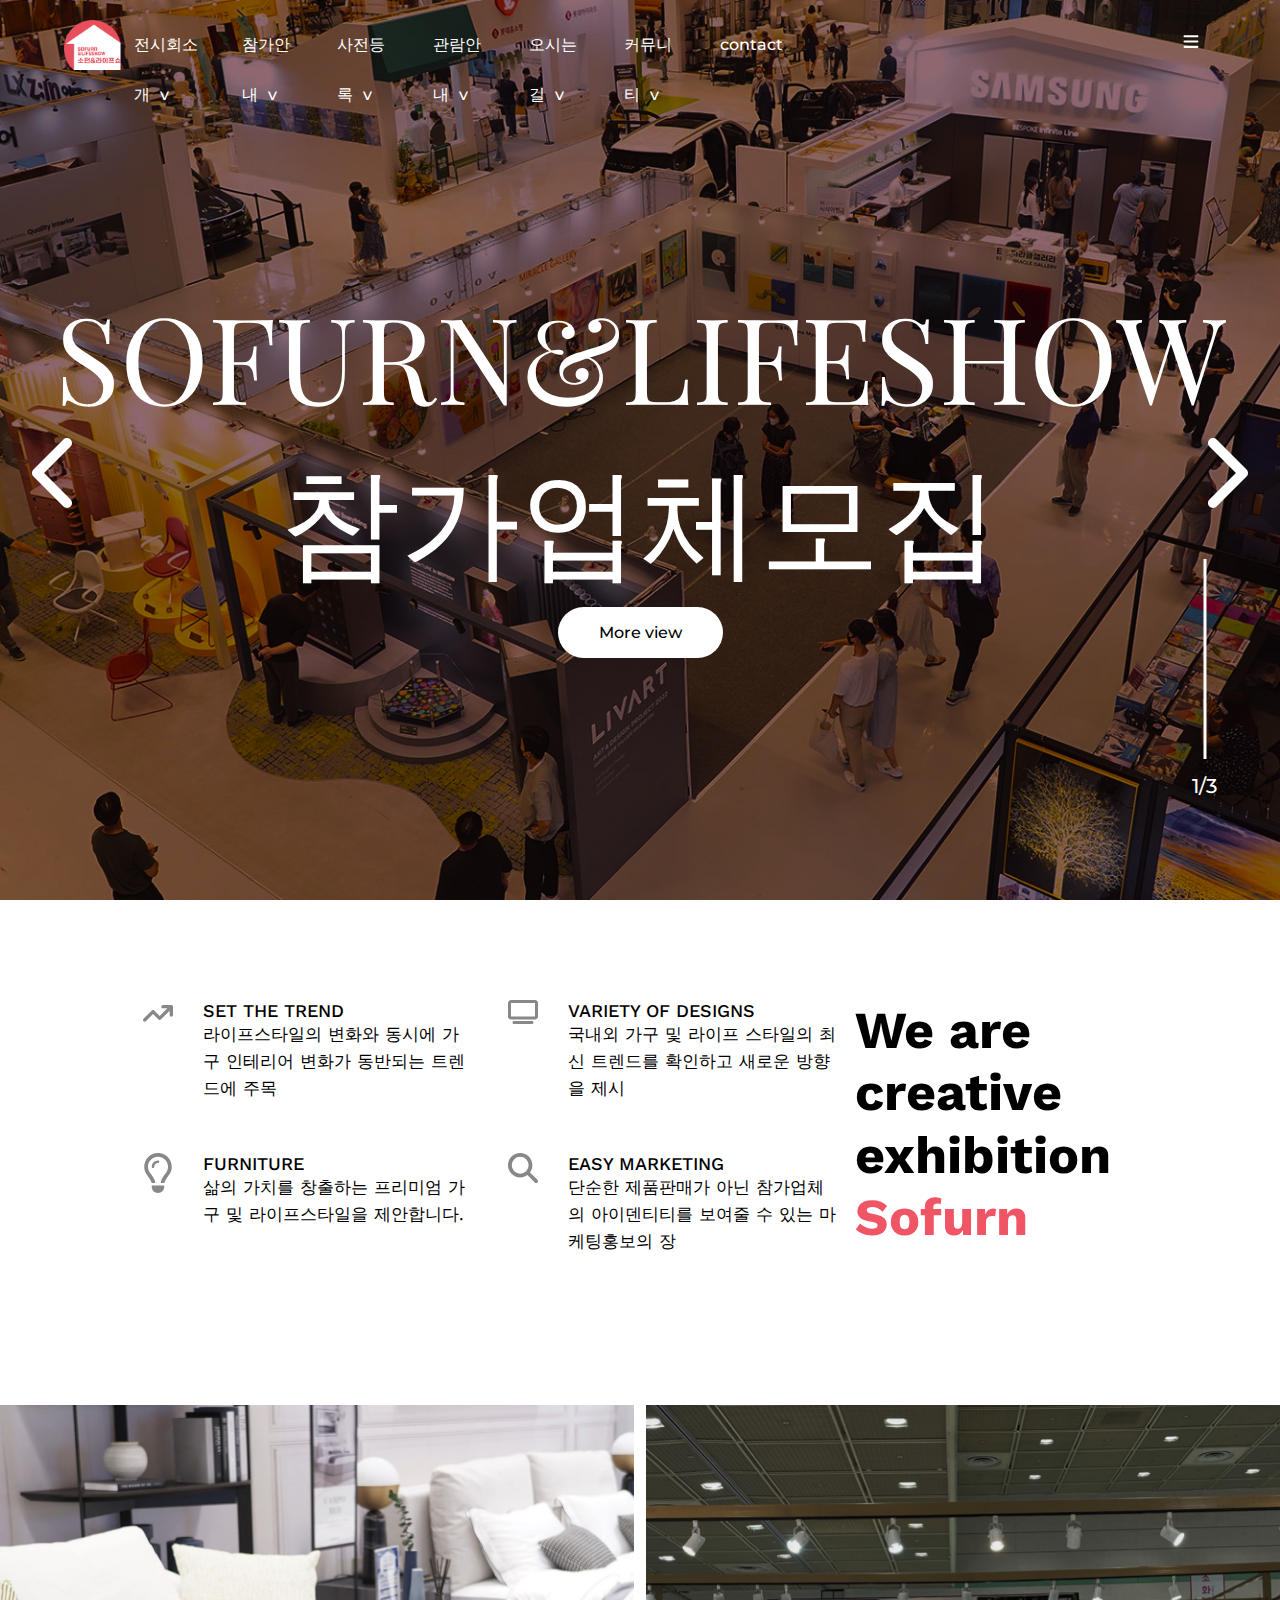
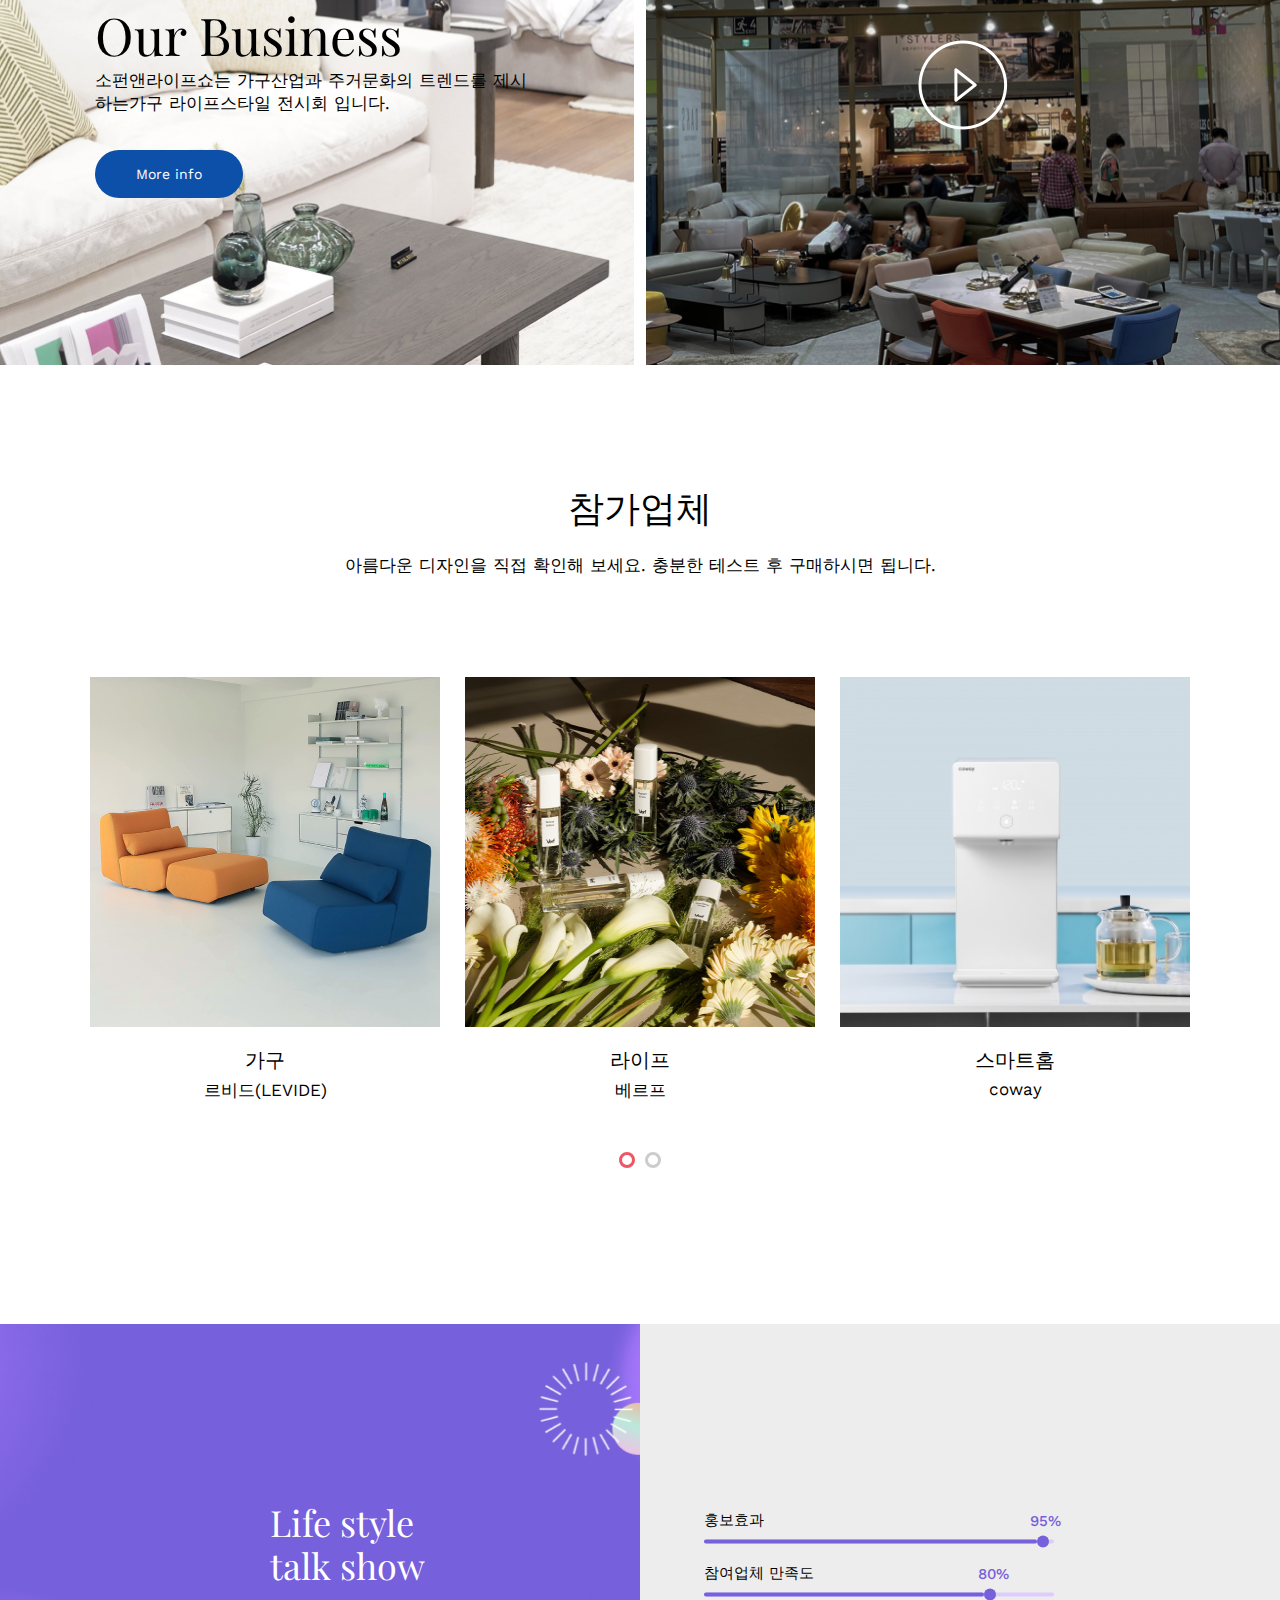
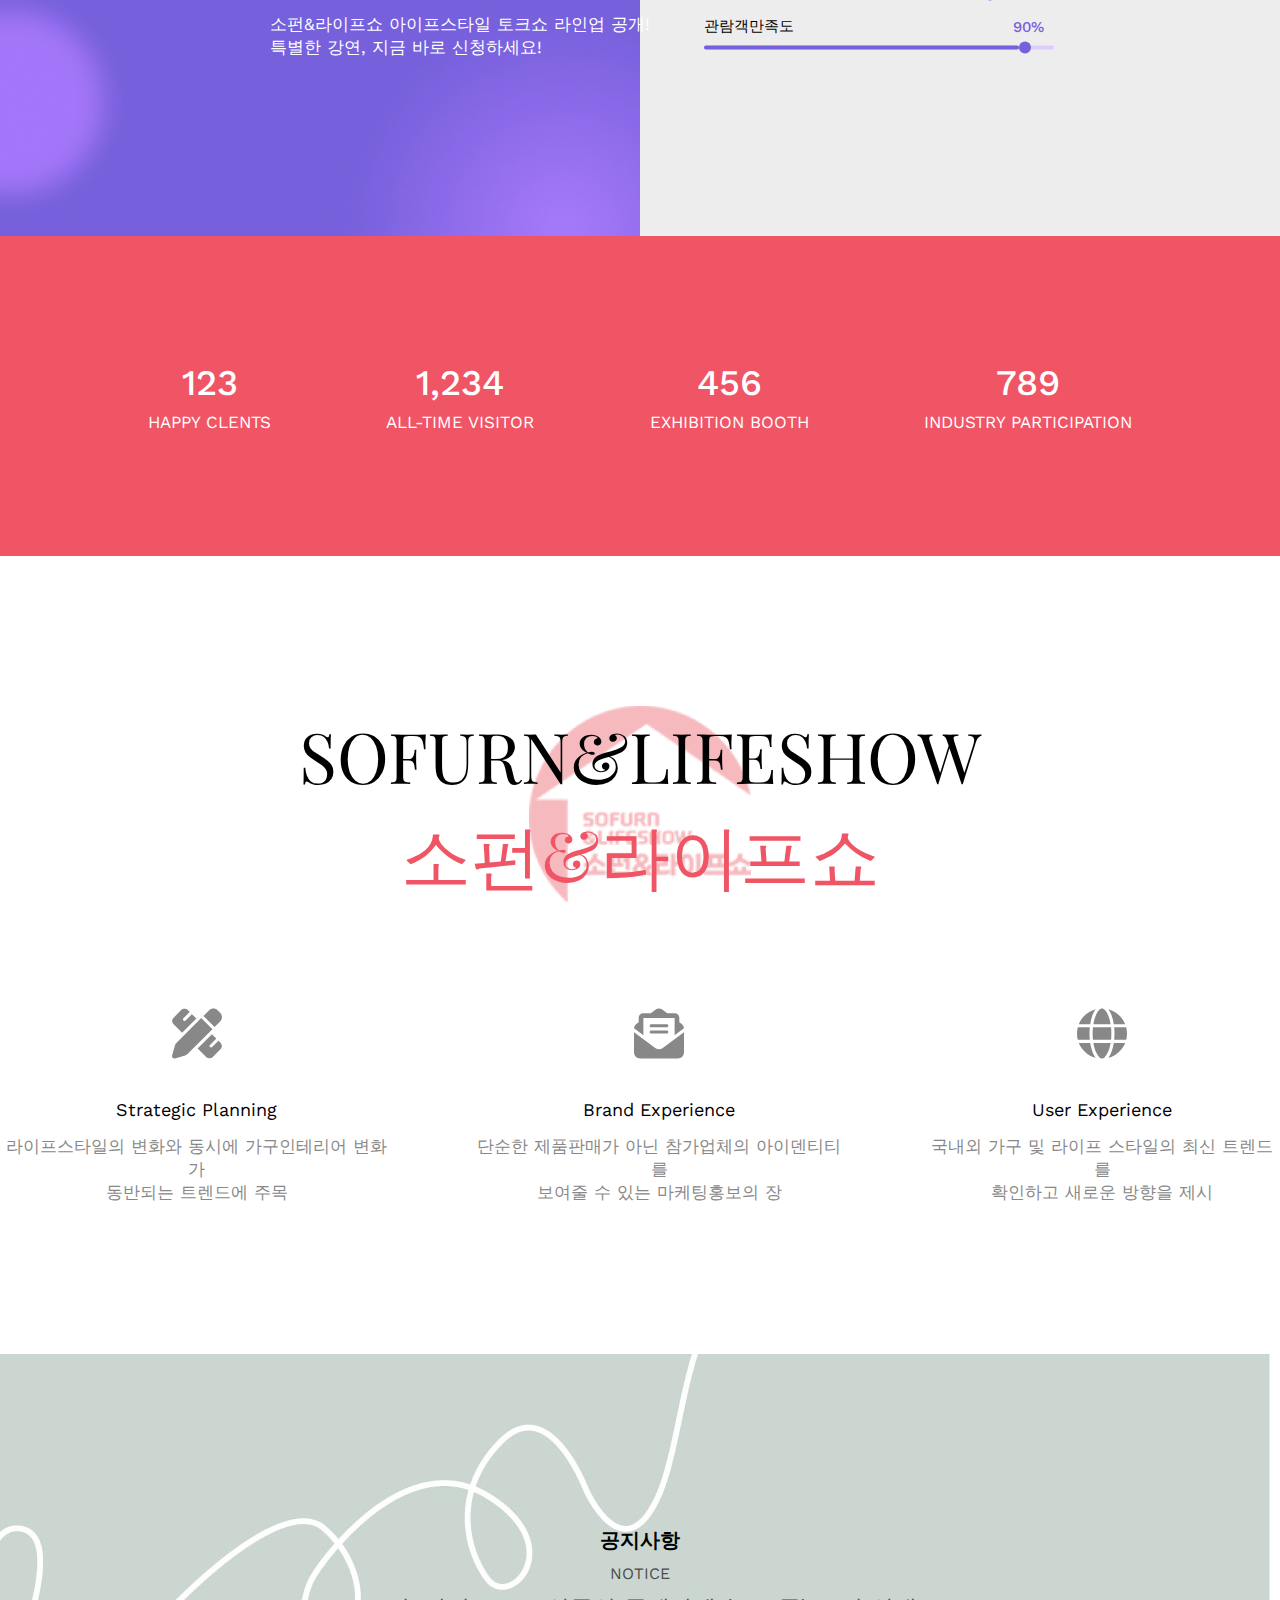
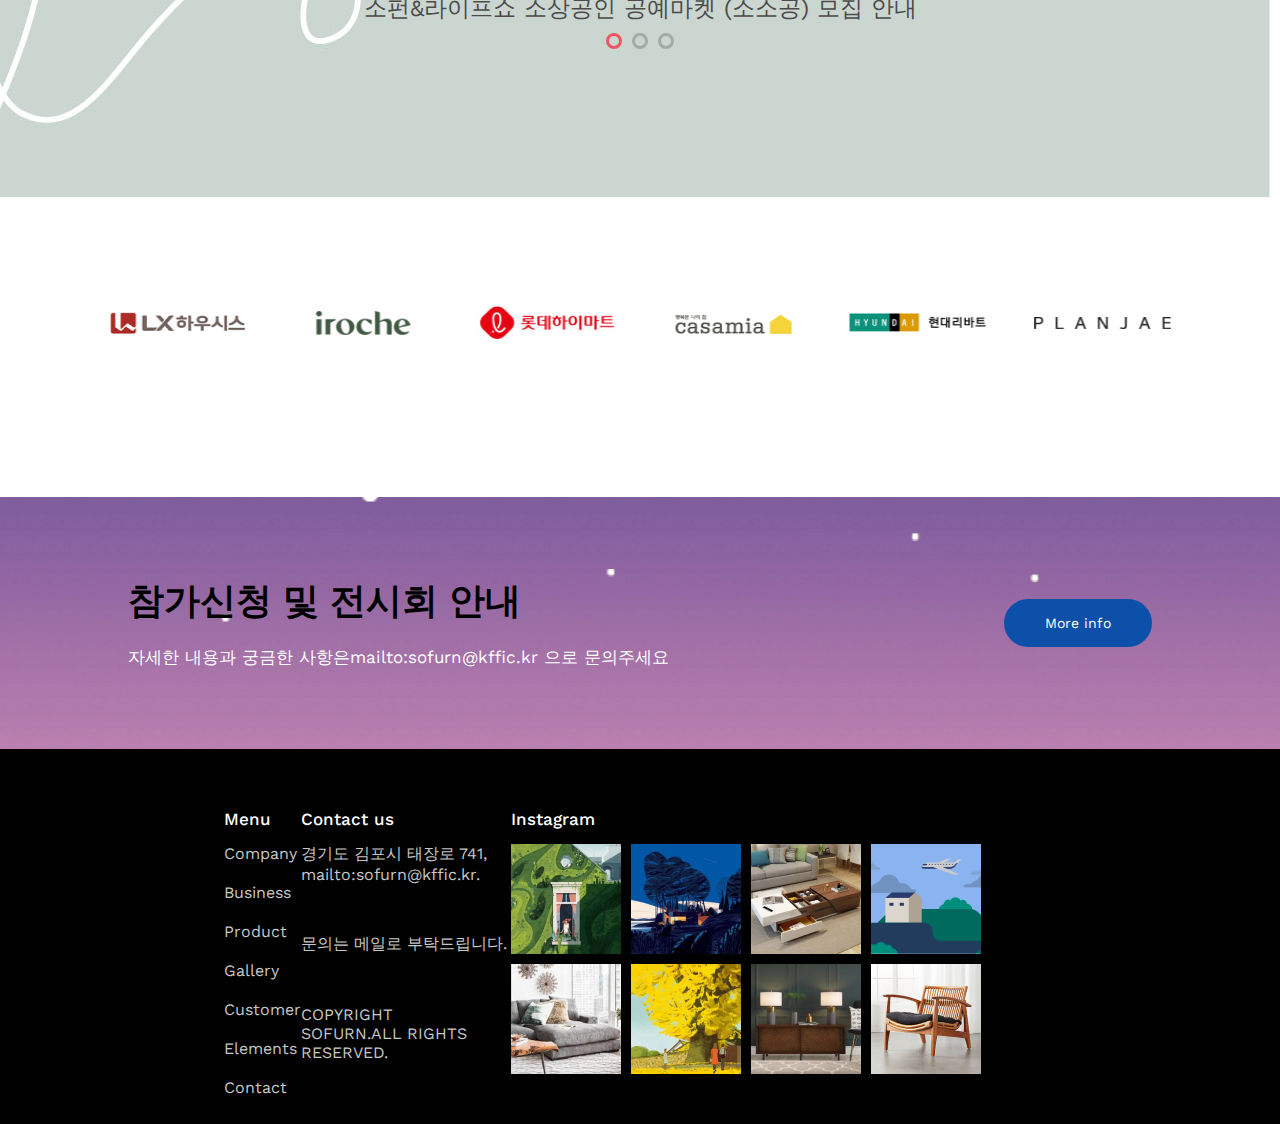
<file: index.html>
<!DOCTYPE html>
<html lang="ko">

<head>
  <meta charset="UTF-8" />
  <meta http-equiv="X-UA-Compatible" content="IE=edge" />
  <title>SoFun</title>
  <link rel="stylesheet" href="./common/minireset.min.css" />
  <link rel="stylesheet" href="./style.css" />
</head>

<body>
  <header>
    <div class="header-main">
      <nav class="header-bar flex">
        <a href="#"><img src="./images/LOGO.png" alt="logo" class="main-logo" /></a>
        <ul class="list flex">
          <li class="Varrow"><a href="#">전시회소개</a></li>
          <li class="Varrow"><a href="#">참가안내</a></li>
          <li class="Varrow"><a href="#">사전등록</a></li>
          <li class="Varrow"><a href="#">관람안내</a></li>
          <li class="Varrow"><a href="#">오시는길</a></li>
          <li class="Varrow"><a href="#">커뮤니티</a></li>
          <li><a href="#">contact</a></li>
        </ul>
        <div class="th-bars">
          <a href="#">
            <svg xmlns="http://www.w3.org/2000/svg" viewBox="0 0 448 512">
              <path
                d="M0 96C0 78.3 14.3 64 32 64H416c17.7 0 32 14.3 32 32s-14.3 32-32 32H32C14.3 128 0 113.7 0 96zM0 256c0-17.7 14.3-32 32-32H416c17.7 0 32 14.3 32 32s-14.3 32-32 32H32c-17.7 0-32-14.3-32-32zM448 416c0 17.7-14.3 32-32 32H32c-17.7 0-32-14.3-32-32s14.3-32 32-32H416c17.7 0 32 14.3 32 32z" />
            </svg></a>
        </div>
      </nav>
      <div class="main-title">
        <h1 class="main-txt">SOFURN&LIFESHOW<span class="block-line">참가업체모집</span></h1>
        <div class="main-btn">
          <a href="#" class="more-btn">More view</a>
        </div>
      </div>
      <div class="main-num">
        <p>1/3</p>
      </div>
      <div class="arrow  flex">
        <div>
          <a href="#">
            <svg xmlns="http://www.w3.org/2000/svg" viewBox="0 0 320 512">
              <path
                d="M9.4 233.4c-12.5 12.5-12.5 32.8 0 45.3l192 192c12.5 12.5 32.8 12.5 45.3 0s12.5-32.8 0-45.3L77.3 256 246.6 86.6c12.5-12.5 12.5-32.8 0-45.3s-32.8-12.5-45.3 0l-192 192z" />
            </svg></a>
        </div>
        <div>
          <a href="#">
            <svg xmlns="http://www.w3.org/2000/svg" viewBox="0 0 320 512">
              <path
                d="M310.6 233.4c12.5 12.5 12.5 32.8 0 45.3l-192 192c-12.5 12.5-32.8 12.5-45.3 0s-12.5-32.8 0-45.3L242.7 256 73.4 86.6c-12.5-12.5-12.5-32.8 0-45.3s32.8-12.5 45.3 0l192 192z" />
            </svg></a>
        </div>
      </div>
    </div>
  </header>
  <main>
    <section class="icon-container flex">
      <div class="icon-wrap">
        <ul class="flex">
          <li class="flex">
            <div class="icon-sub">
              <svg xmlns="http://www.w3.org/2000/svg" viewBox="0 0 576 512" class="icon-box">
                <path
                  d="M384 160c-17.7 0-32-14.3-32-32s14.3-32 32-32H544c17.7 0 32 14.3 32 32V288c0 17.7-14.3 32-32 32s-32-14.3-32-32V205.3L342.6 374.6c-12.5 12.5-32.8 12.5-45.3 0L192 269.3 54.6 406.6c-12.5 12.5-32.8 12.5-45.3 0s-12.5-32.8 0-45.3l160-160c12.5-12.5 32.8-12.5 45.3 0L320 306.7 466.7 160H384z" />
              </svg>
            </div>
            <div class="icon-info">
              <h2>SET THE TREND</h2>
              <p>
                라이프스타일의 변화와 동시에 가구 인테리어 변화가 동반되는
                트렌드에 주목
              </p>
            </div>
          </li>
          <li class="flex">
            <div class="icon-sub">
              <svg xmlns="http://www.w3.org/2000/svg" viewBox="0 0 640 512" class="icon-box">
                <path
                  d="M64 64V352H576V64H64zM0 64C0 28.7 28.7 0 64 0H576c35.3 0 64 28.7 64 64V352c0 35.3-28.7 64-64 64H64c-35.3 0-64-28.7-64-64V64zM128 448H512c17.7 0 32 14.3 32 32s-14.3 32-32 32H128c-17.7 0-32-14.3-32-32s14.3-32 32-32z" />
              </svg>
            </div>
            <div class="icon-info">
              <h2>VARIETY OF DESIGNS</h2>
              <p>
                국내외 가구 및 라이프 스타일의 최신 트렌드를 확인하고 새로운
                방향을 제시
              </p>
            </div>
          </li>
          <li class="flex">
            <div class="icon-sub">
              <svg xmlns="http://www.w3.org/2000/svg" viewBox="0 0 384 512" class="icon-box">
                <path
                  d="M297.2 248.9C311.6 228.3 320 203.2 320 176c0-70.7-57.3-128-128-128S64 105.3 64 176c0 27.2 8.4 52.3 22.8 72.9c3.7 5.3 8.1 11.3 12.8 17.7l0 0c12.9 17.7 28.3 38.9 39.8 59.8c10.4 19 15.7 38.8 18.3 57.5H109c-2.2-12-5.9-23.7-11.8-34.5c-9.9-18-22.2-34.9-34.5-51.8l0 0 0 0c-5.2-7.1-10.4-14.2-15.4-21.4C27.6 247.9 16 213.3 16 176C16 78.8 94.8 0 192 0s176 78.8 176 176c0 37.3-11.6 71.9-31.4 100.3c-5 7.2-10.2 14.3-15.4 21.4l0 0 0 0c-12.3 16.8-24.6 33.7-34.5 51.8c-5.9 10.8-9.6 22.5-11.8 34.5H226.4c2.6-18.7 7.9-38.6 18.3-57.5c11.5-20.9 26.9-42.1 39.8-59.8l0 0 0 0 0 0c4.7-6.4 9-12.4 12.7-17.7zM192 128c-26.5 0-48 21.5-48 48c0 8.8-7.2 16-16 16s-16-7.2-16-16c0-44.2 35.8-80 80-80c8.8 0 16 7.2 16 16s-7.2 16-16 16zm0 384c-44.2 0-80-35.8-80-80V416H272v16c0 44.2-35.8 80-80 80z" />
              </svg>
            </div>
            <div class="icon-info">
              <h2>FURNITURE</h2>
              <p>
                삶의 가치를 창출하는 프리미엄 가구 및 라이프스타일을 제안합니다.
              </p>
            </div>
          </li>
          <li class="flex">
            <div class="icon-sub">
              <svg xmlns="http://www.w3.org/2000/svg" viewBox="0 0 512 512" class="icon-box">
                <path
                  d="M416 208c0 45.9-14.9 88.3-40 122.7L502.6 457.4c12.5 12.5 12.5 32.8 0 45.3s-32.8 12.5-45.3 0L330.7 376c-34.4 25.2-76.8 40-122.7 40C93.1 416 0 322.9 0 208S93.1 0 208 0S416 93.1 416 208zM208 352a144 144 0 1 0 0-288 144 144 0 1 0 0 288z" />
              </svg>
            </div>
            <div class="icon-info">
              <h2>EASY MARKETING</h2>
              <p>
                단순한 제품판매가 아닌 참가업체의 아이덴티티를 보여줄 수 있는
                마케팅홍보의 장
              </p>
            </div>
          </li>
        </ul>
      </div>
      <div class="icon-txt">
        <p>We are creative exhibition <span class="pink">Sofurn</span></p>
      </div>
    </section>
    <section class="half-container flex">
      <div class="pic-box">
        <div class="pic-txt">
          <h1>Our Business</h1>
          <p>
            소펀앤라이프쇼는 가구산업과 주거문화의 트렌드를 제시하는가구
            라이프스타일 전시회 입니다.
          </p>
        </div>
        <div class="pic-btn">
          <a href="#" class="more-btn">More info</a>
        </div>
      </div>
      <div class="video-box">
        <a href="https://youtu.be/XHywMHGFN6Q">
          <img src="./images/play.png" alt="" />
        </a>
      </div>
    </section>
    <section class="business-container">
      <div class="business-title">
        <h1>참가업체</h1>
        <p>
          아름다운 디자인을 직접 확인해 보세요. 충분한 테스트 후 구매하시면
          됩니다.
        </p>
      </div>
      <div class="business-info">
        <ul class="flex">
          <li>
            <a href="#"> <img src="./images/르비르.png" alt="르비드" />
            </a>
            <div class="p-box">+</div>
            <h3>가구</h3>
            <p>르비드(LEVIDE)</p>
          </li>
          <li>
            <a href="#"> <img src="./images/베르프.png" alt="베르프" />
            </a>
            <div class="p-box">+</div>
            <h3>라이프</h3>
            <p>베르프</p>
          </li>
          <li>
            <a href="#"> <img src="./images/coway.png" alt="coway" />
            </a>
            <div class="p-box">+</div>
            <h3>스마트홈</h3>
            <p>coway</p>
          </li>
        </ul>
      </div>
      <div class="cicle-btn">
        <ul class="flex">
          <li><a href="#" class="active">0</a></li>
          <li><a href="#">0</a></li>
        </ul>
      </div>
    </section>
    <section class="progress-container flex">
      <div class="bora-bg">
        <div class="bora-txt">
          <h2>Life style<span class="block-line">talk show</span></h2>
          <p>
            소펀&라이프쇼 아이프스타일 토크쇼 라인업 공개!<span class="block-line">특별한 강연, 지금
              바로 신청하세요!</span>
          </p>
        </div>
      </div>
      <div class="progressbar-wrap">
        <div class="progressbar-main">
          <ul>
            <li>
              <div class="progress-info flex hyuo0">
                <span>홍보효과</span>
                <span>95%</span>
              </div>
              <div class="progressbar-line hyuo">
                <div class="progressbar-inner"></div>
              </div>
            </li>
            <li>
              <div class="progress-info flex bus0">
                <span>참여업체 만족도</span>
                <span>80%</span>
              </div>
              <div class=" progressbar-line bus">
                <div class="progressbar-inner"></div>
              </div>
            </li>
            <li>
              <div class="progress-info flex cus0">
                <span>관람객만족도</span>
                <span>90%</span>
              </div>
              <div class="progressbar-line cus">
                <div class="progressbar-inner"></div>
              </div>
            </li>
          </ul>
        </div>

      </div>
    </section>
    <section class="num-container flex">
      <ul class="flex">
        <li>
          <h2>123</h2>
          <p>HAPPY CLENTS</p>
        </li>
        <li>
          <h2>1,234</h2>
          <p>ALL-TIME VISITOR</p>
        </li>
        <li>
          <h2>456</h2>
          <p>EXHIBITION BOOTH</p>
        </li>
        <li>
          <h2>789</h2>
          <p>INDUSTRY PARTICIPATION</p>
        </li>
      </ul>
    </section>
    <section class="info-container">
      <div class="info-title">
        <h1>
          SOFURN&LIFESHOW<span class="pink block-line">소펀&라이프쇼</span>
        </h1>
      </div>
      <div class="info-icon">
        <ul class="flex">
          <li>
            <div class="info-img">
              <svg xmlns="http://www.w3.org/2000/svg" viewBox="0 0 512 512">
                <path
                  d="M469.3 19.3l23.4 23.4c25 25 25 65.5 0 90.5l-56.4 56.4L322.3 75.7l56.4-56.4c25-25 65.5-25 90.5 0zM44.9 353.2L299.7 98.3 413.7 212.3 158.8 467.1c-6.7 6.7-15.1 11.6-24.2 14.2l-104 29.7c-8.4 2.4-17.4 .1-23.6-6.1s-8.5-15.2-6.1-23.6l29.7-104c2.6-9.2 7.5-17.5 14.2-24.2zM249.4 103.4L103.4 249.4 16 161.9c-18.7-18.7-18.7-49.1 0-67.9L94.1 16c18.7-18.7 49.1-18.7 67.9 0l19.8 19.8c-.3 .3-.7 .6-1 .9l-64 64c-6.2 6.2-6.2 16.4 0 22.6s16.4 6.2 22.6 0l64-64c.3-.3 .6-.7 .9-1l45.1 45.1zM408.6 262.6l45.1 45.1c-.3 .3-.7 .6-1 .9l-64 64c-6.2 6.2-6.2 16.4 0 22.6s16.4 6.2 22.6 0l64-64c.3-.3 .6-.7 .9-1L496 350.1c18.7 18.7 18.7 49.1 0 67.9L417.9 496c-18.7 18.7-49.1 18.7-67.9 0l-87.4-87.4L408.6 262.6z" />
              </svg>
            </div>
            <div class="info-txt">
              <h3>Strategic Planning</h3>
              <p>
                라이프스타일의 변화와 동시에 가구인테리어 변화가<span class="block-line">
                  동반되는 트렌드에 주목</span>
              </p>
            </div>

          </li>
          <li>
            <div class="info-img">
              <svg xmlns="http://www.w3.org/2000/svg" viewBox="0 0 512 512">
                <path
                  d="M215.4 96H144 107.8 96v8.8V144v40.4 89L.2 202.5c1.6-18.1 10.9-34.9 25.7-45.8L48 140.3V96c0-26.5 21.5-48 48-48h76.6l49.9-36.9C232.2 3.9 243.9 0 256 0s23.8 3.9 33.5 11L339.4 48H416c26.5 0 48 21.5 48 48v44.3l22.1 16.4c14.8 10.9 24.1 27.7 25.7 45.8L416 273.4v-89V144 104.8 96H404.2 368 296.6 215.4zM0 448V242.1L217.6 403.3c11.1 8.2 24.6 12.7 38.4 12.7s27.3-4.4 38.4-12.7L512 242.1V448v0c0 35.3-28.7 64-64 64H64c-35.3 0-64-28.7-64-64v0zM176 160H336c8.8 0 16 7.2 16 16s-7.2 16-16 16H176c-8.8 0-16-7.2-16-16s7.2-16 16-16zm0 64H336c8.8 0 16 7.2 16 16s-7.2 16-16 16H176c-8.8 0-16-7.2-16-16s7.2-16 16-16z" />
              </svg>
            </div>
            <div class="info-txt">
              <h3>Brand Experience</h3>
              <p>
                단순한 제품판매가 아닌 참가업체의 아이덴티티를<span class="block-line">
                  보여줄 수 있는 마케팅홍보의 장</span>
              </p>
            </div>
          </li>
          <li>
            <div class="info-img">
              <svg xmlns="http://www.w3.org/2000/svg" viewBox="0 0 512 512">
                <path
                  d="M352 256c0 22.2-1.2 43.6-3.3 64H163.3c-2.2-20.4-3.3-41.8-3.3-64s1.2-43.6 3.3-64H348.7c2.2 20.4 3.3 41.8 3.3 64zm28.8-64H503.9c5.3 20.5 8.1 41.9 8.1 64s-2.8 43.5-8.1 64H380.8c2.1-20.6 3.2-42 3.2-64s-1.1-43.4-3.2-64zm112.6-32H376.7c-10-63.9-29.8-117.4-55.3-151.6c78.3 20.7 142 77.5 171.9 151.6zm-149.1 0H167.7c6.1-36.4 15.5-68.6 27-94.7c10.5-23.6 22.2-40.7 33.5-51.5C239.4 3.2 248.7 0 256 0s16.6 3.2 27.8 13.8c11.3 10.8 23 27.9 33.5 51.5c11.6 26 20.9 58.2 27 94.7zm-209 0H18.6C48.6 85.9 112.2 29.1 190.6 8.4C165.1 42.6 145.3 96.1 135.3 160zM8.1 192H131.2c-2.1 20.6-3.2 42-3.2 64s1.1 43.4 3.2 64H8.1C2.8 299.5 0 278.1 0 256s2.8-43.5 8.1-64zM194.7 446.6c-11.6-26-20.9-58.2-27-94.6H344.3c-6.1 36.4-15.5 68.6-27 94.6c-10.5 23.6-22.2 40.7-33.5 51.5C272.6 508.8 263.3 512 256 512s-16.6-3.2-27.8-13.8c-11.3-10.8-23-27.9-33.5-51.5zM135.3 352c10 63.9 29.8 117.4 55.3 151.6C112.2 482.9 48.6 426.1 18.6 352H135.3zm358.1 0c-30 74.1-93.6 130.9-171.9 151.6c25.5-34.2 45.2-87.7 55.3-151.6H493.4z" />
              </svg>
            </div>
            <div class="info-txt">
              <h3>User Experience</h3>
              <p>
                국내외 가구 및 라이프 스타일의 최신 트렌드를<span class="block-line">
                  확인하고 새로운 방향을 제시</span>
            </div>
            </p>
          </li>
        </ul>
      </div>
    </section>
    <section class="notic-container">
      <div class="notic-title">
        <h2>공지사항</h2>
        <h3>NOTICE</h3>
        <p>소펀&라이프쇼 소상공인 공예마켓 (소소공) 모집 안내</p>
      </div>
      <div class="cicle-btn">
        <ul class="flex">
          <li><a href="#" class="active">0</a></li>
          <li><a href="#">0</a></li>
          <li><a href="#">0</a></li>
        </ul>
      </div>
    </section>
  </main>
  <footer>
    <div class="footer-logo">
      <div class="logo-box flex">
        <a href="#"><img src="./images/로고1.png" alt="lg" /></a>
        <a href="#"><img src="./images/로고2.png" alt="iroche" /></a>
        <a href="#"><img src="./images/로고3.png" alt="하이마트" /></a>
        <a href="#"><img src="./images/로고4.png" alt="casamia" /></a>
        <a href="#"><img src="./images/로고5.png" alt="현대" /></a>
        <a href="#"><img src="./images/로고6.png" alt="planjae" /></a>
      </div>
    </div>

    <div class="footer-click  flex">
      <div class="footer-container flex">
        <div class="click-txt">
          <h2>참가신청 및 전시회 안내</h2>
          <p>
            자세한 내용과 궁금한 사항은mailto:sofurn@kffic.kr 으로 문의주세요
          </p>
        </div>
        <div class="click-btn"><a href="#" class="more-btn">More info</a></div>
      </div>
    </div>

    <div class="footer-info">
      <div class="footer-info-container flex">
        <div class="info-logo">
          <h1>logo</h1>
        </div>
        <div class="info-menu">
          <h2>Menu</h2>
          <ul>
            <li>Company</li>
            <li>Business</li>
            <li>Product</li>
            <li>Gallery</li>
            <li>Customer</li>
            <li>Elements</li>
            <li>Contact</li>
          </ul>
        </div>
        <div class="info-contact">
          <h2>Contact us</h2>
          <ul>
            <li>경기도 김포시 태장로 741, mailto:sofurn@kffic.kr.</li>
            <li>문의는 메일로 부탁드립니다.</li>
            <li><span class="block-line">COPYRIGHT</span> SOFURN.ALL RIGHTS RESERVED.</li>
          </ul>
        </div>
        <div class="info-insta">
          <h2>Instagram</h2>
          <ul class="flex">
            <li>
              <a href="#"><img src="./images/Instagram1.png" alt="Instagram" />
                <div class="hart-box">
                  ♡0🗨️0
                </div>
              </a>
            </li>
            <li>
              <a href="#"><img src="./images/Instagram2.png" alt="Instagram" />
                <div class="hart-box">
                  ♡0🗨️0
                </div>
              </a>
            </li>
            <li>
              <a href="#"><img src="./images/Instagram3.png" alt="Instagram" />
                <div class="hart-box">
                  ♡0🗨️0
                </div>
              </a>
            </li>
            <li>
              <a href="#"><img src="./images/Instagram4.png" alt="Instagram" />
                <div class="hart-box">
                  ♡0🗨️0
                </div>
              </a>
            </li>
            <li>
              <a href="#"><img src="./images/Instagram5.png" alt="Instagram" />
                <div class="hart-box">
                  ♡0🗨️0
                </div>
              </a>
            </li>
            <li>
              <a href="#"><img src="./images/Instagram6.png" alt="Instagram" />
                <div class="hart-box">
                  ♡0🗨️0
                </div>
              </a>
            </li>
            <li>
              <a href="#"><img src="./images/Instagram7.png" alt="Instagram" />
                <div class="hart-box">
                  ♡0🗨️0
                </div>
              </a>
            </li>
            <li>
              <a href="#"><img src="./images/Instagram8.png" alt="Instagram" />
                <div class="hart-box">
                  ♡0🗨️0
                </div>
              </a>
            </li>
          </ul>
        </div>
      </div>

    </div>
  </footer>
</body>

</html>
</file>
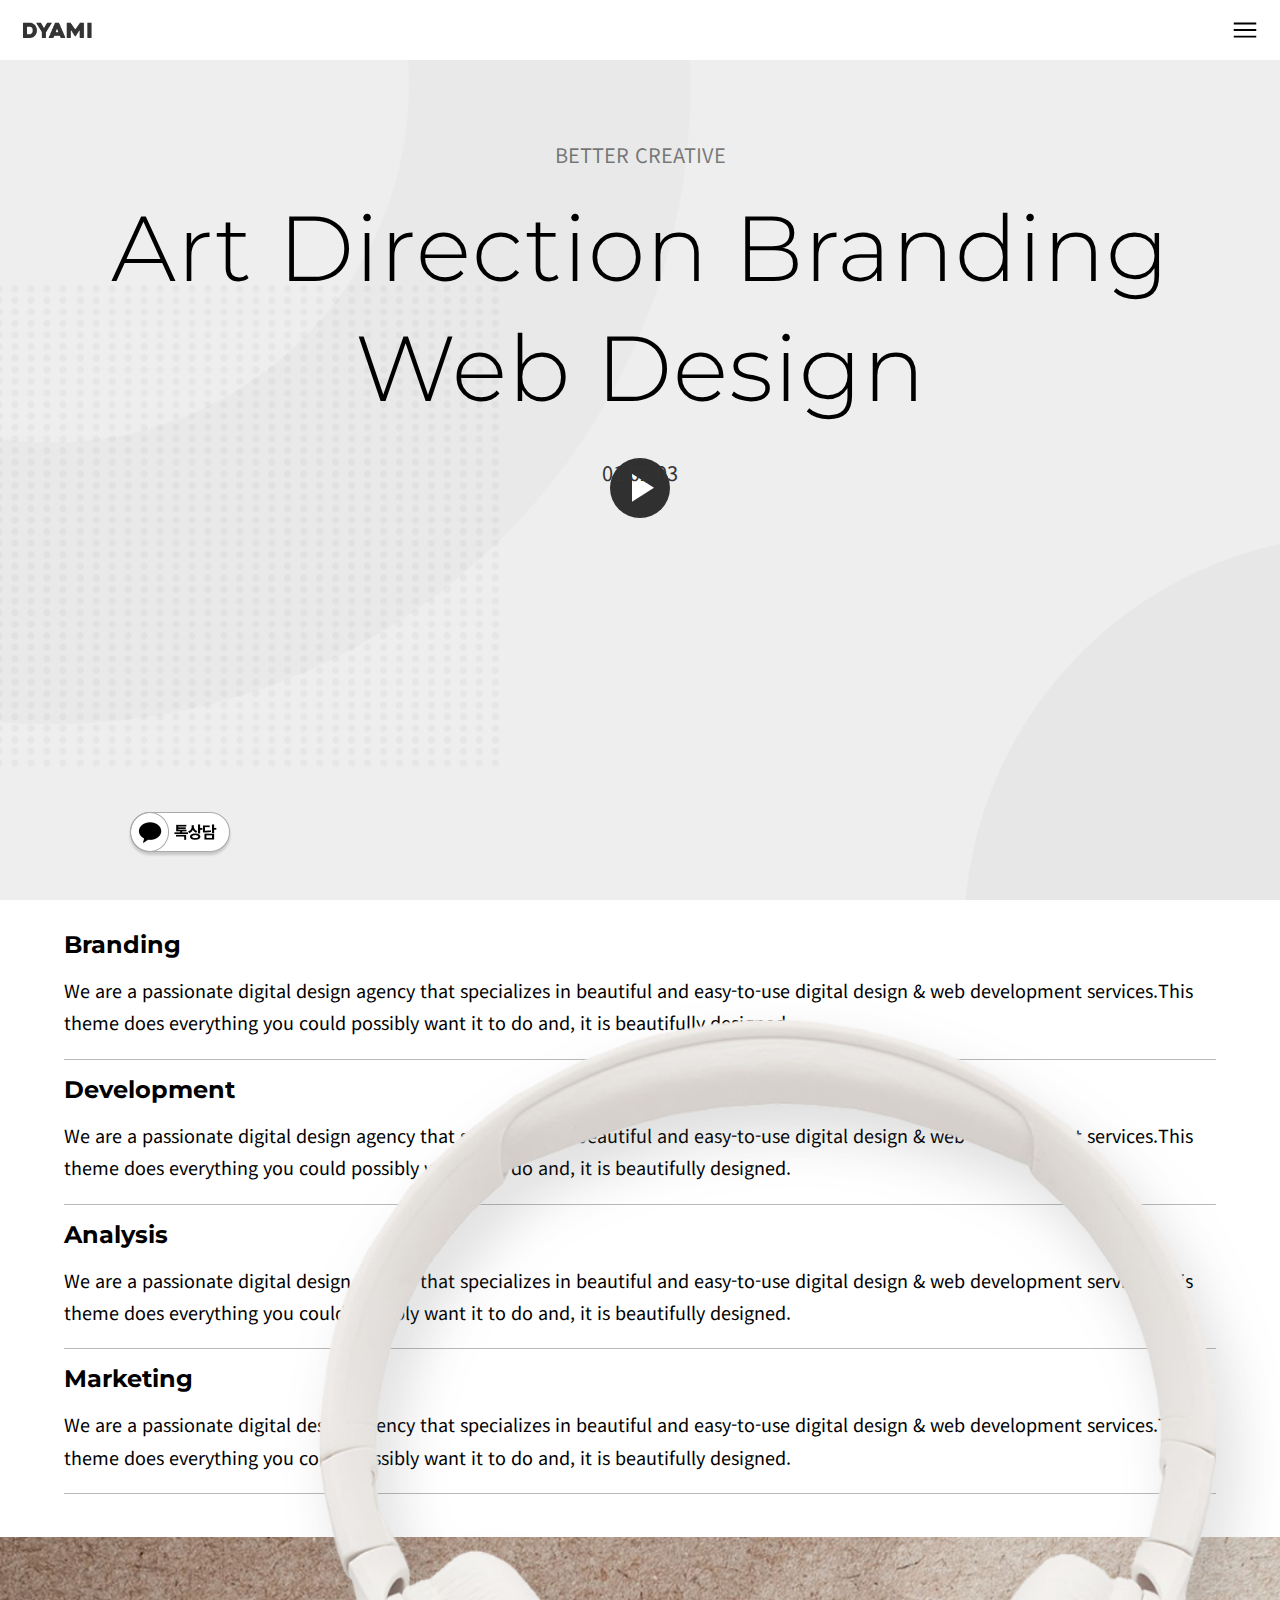
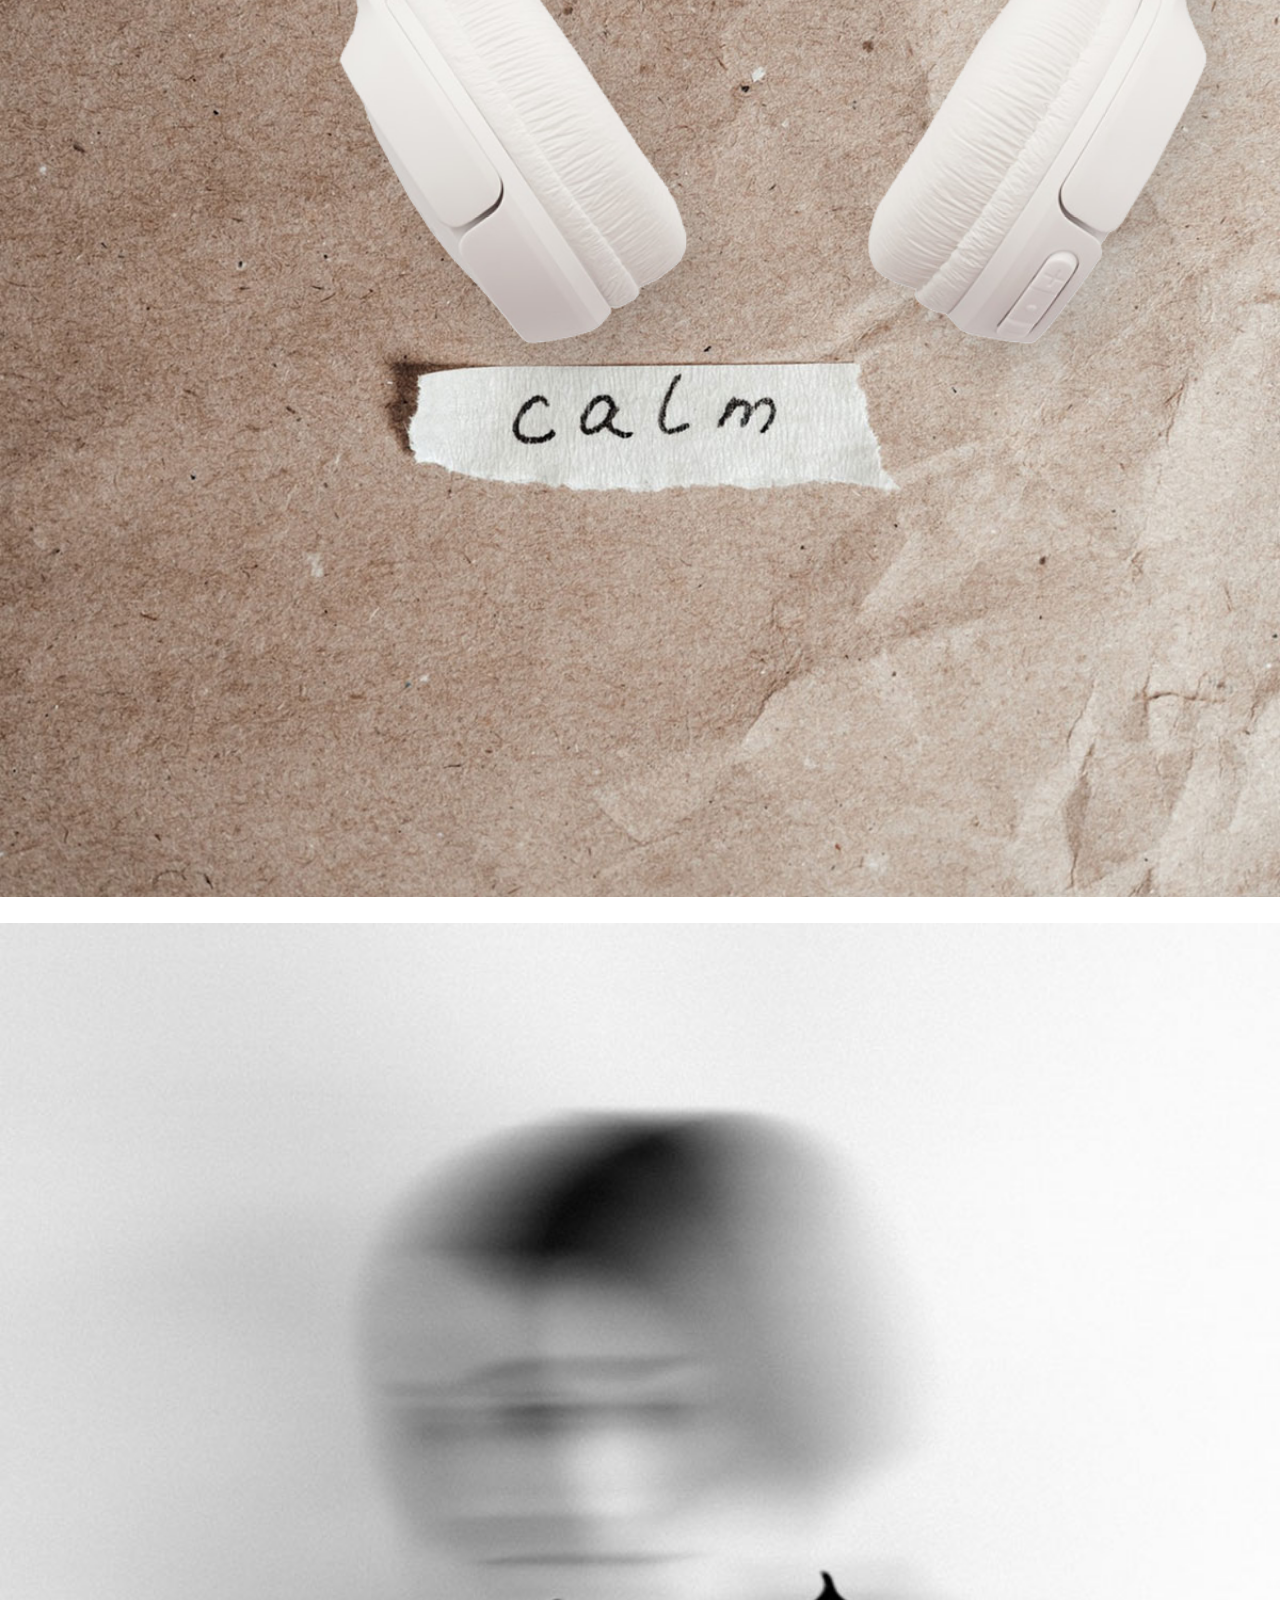
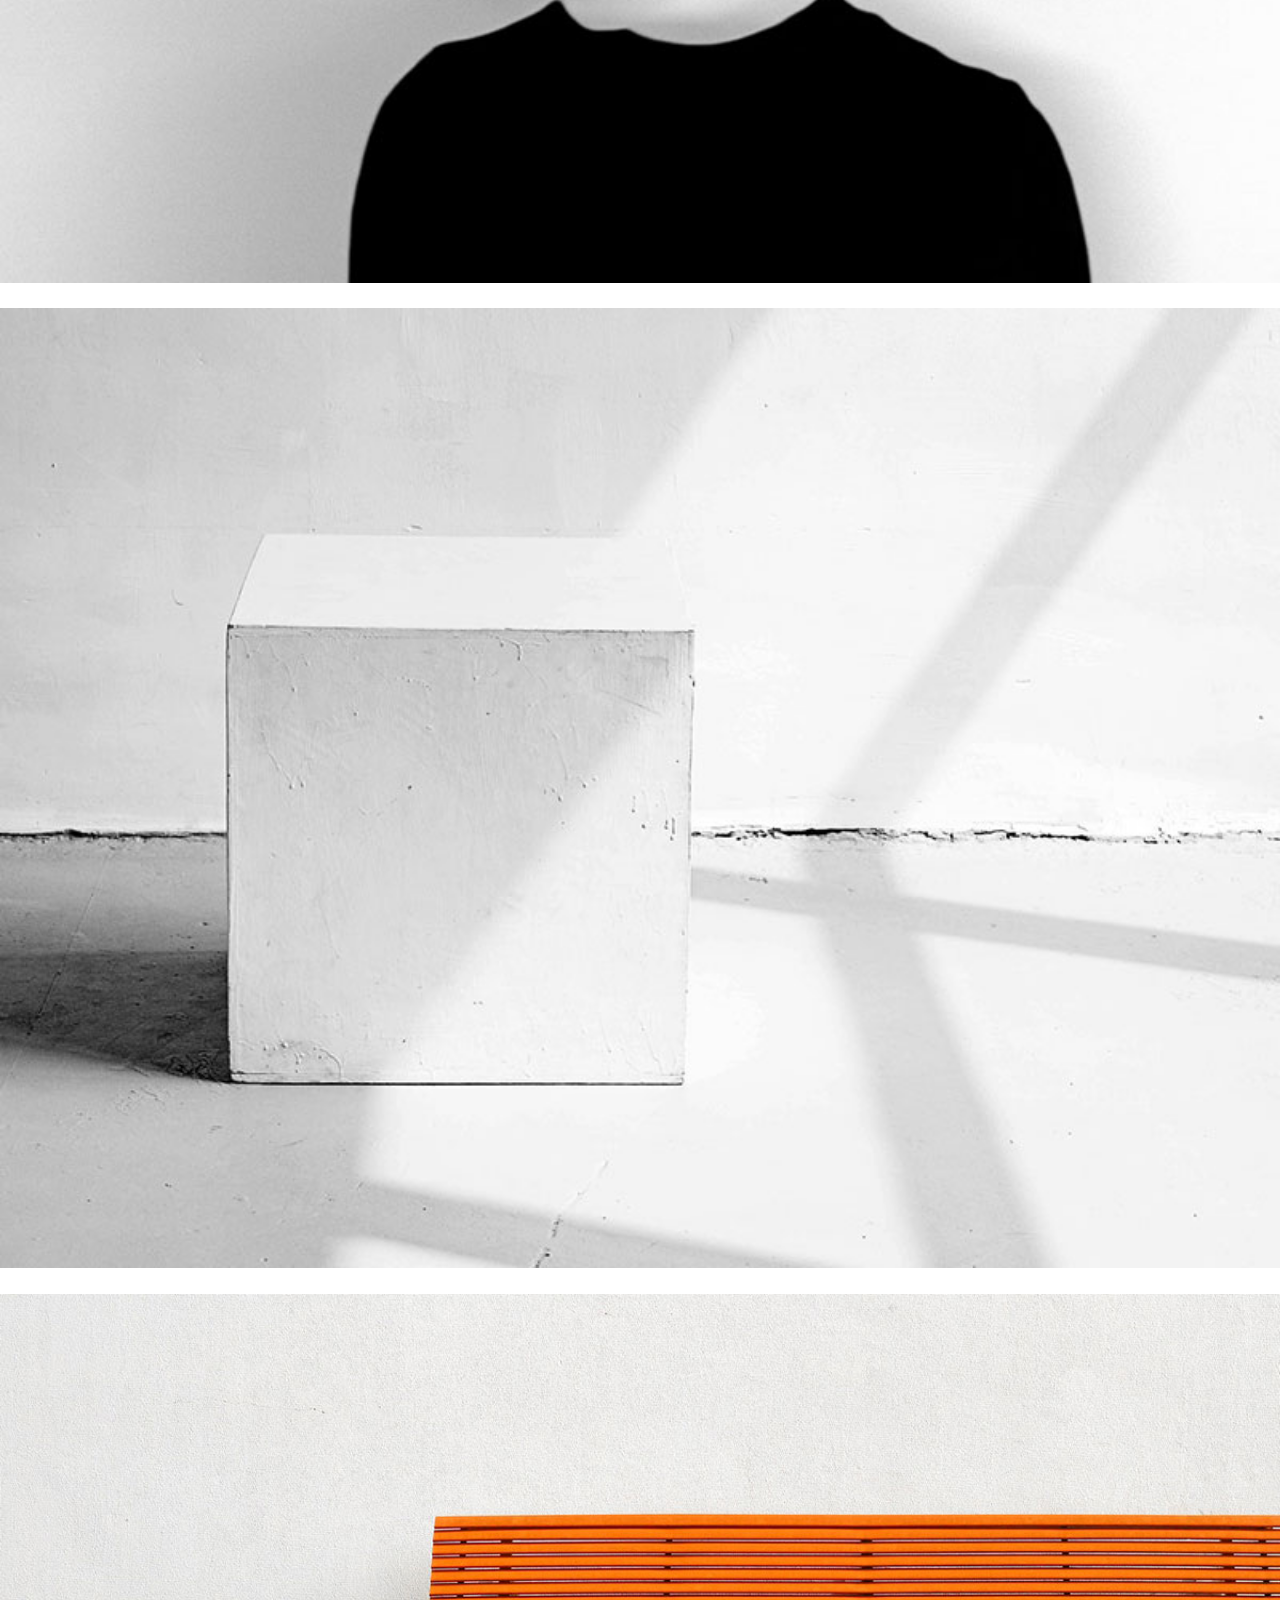
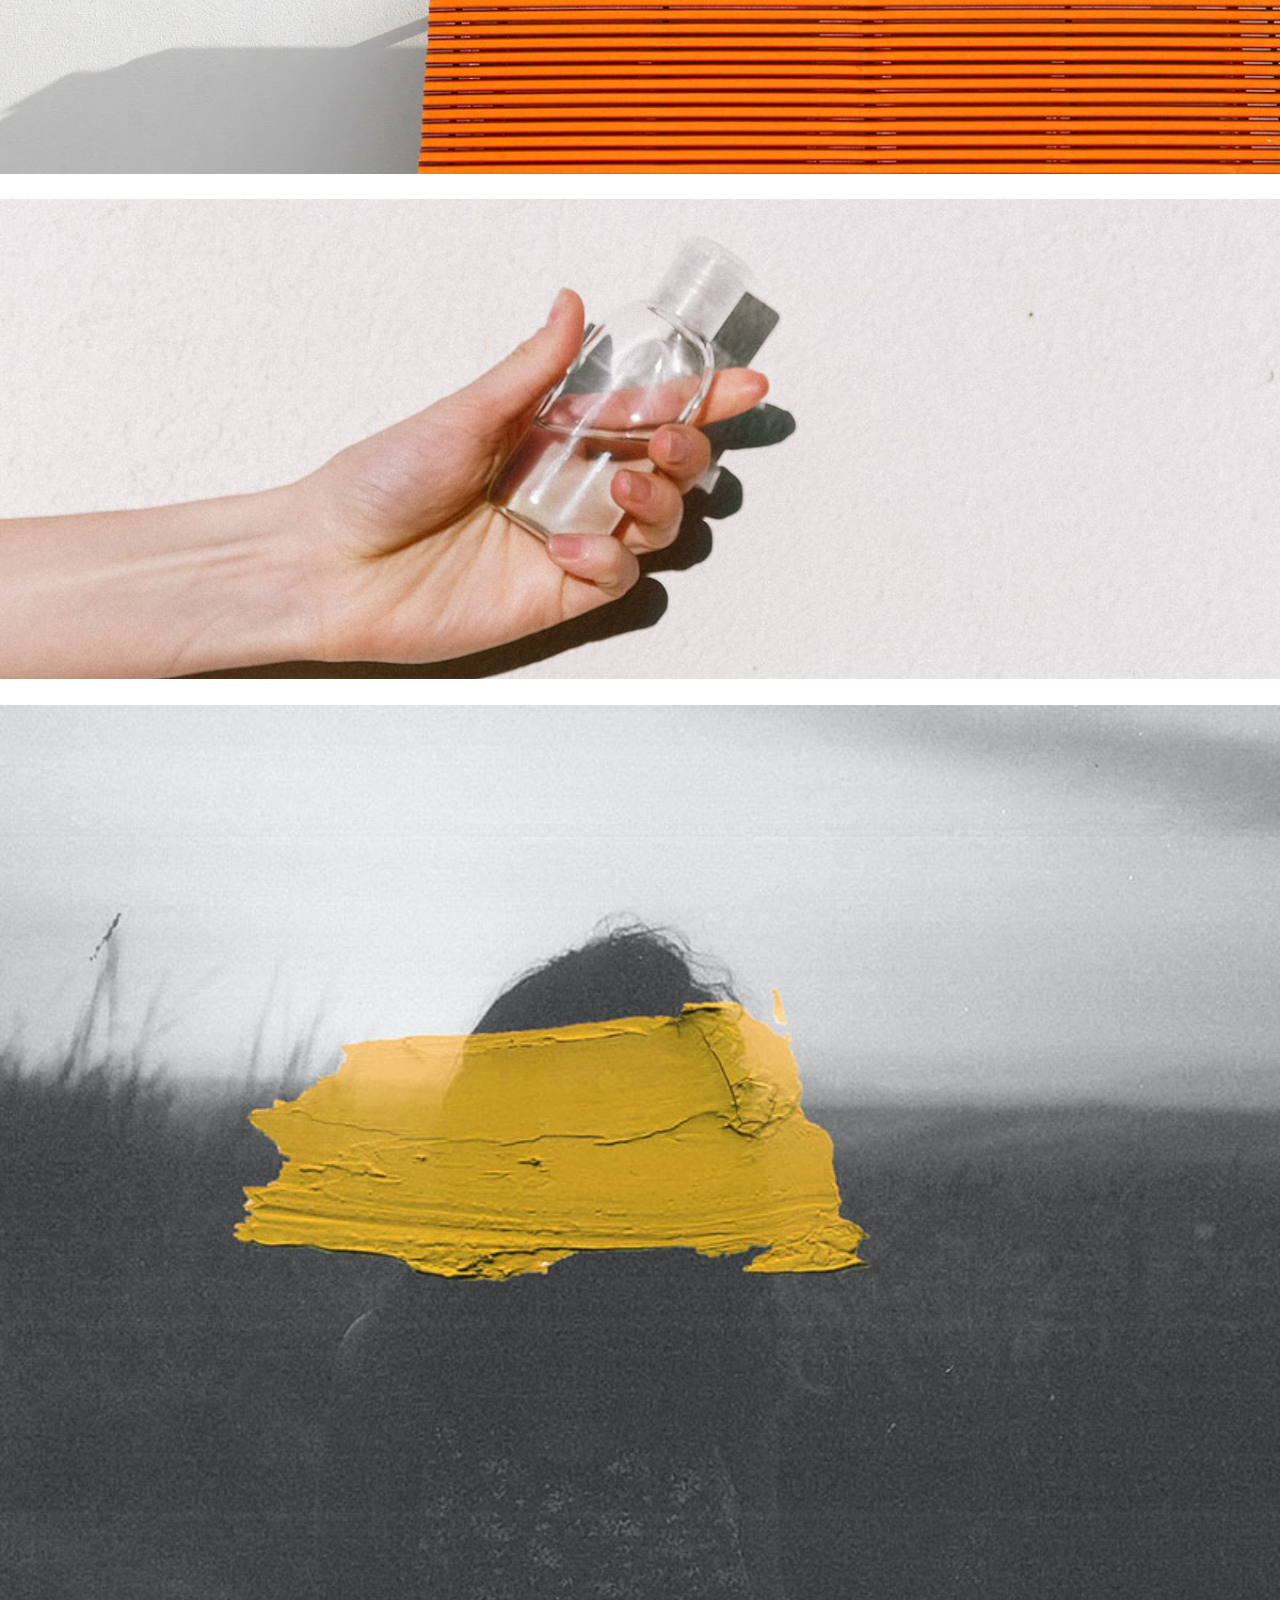
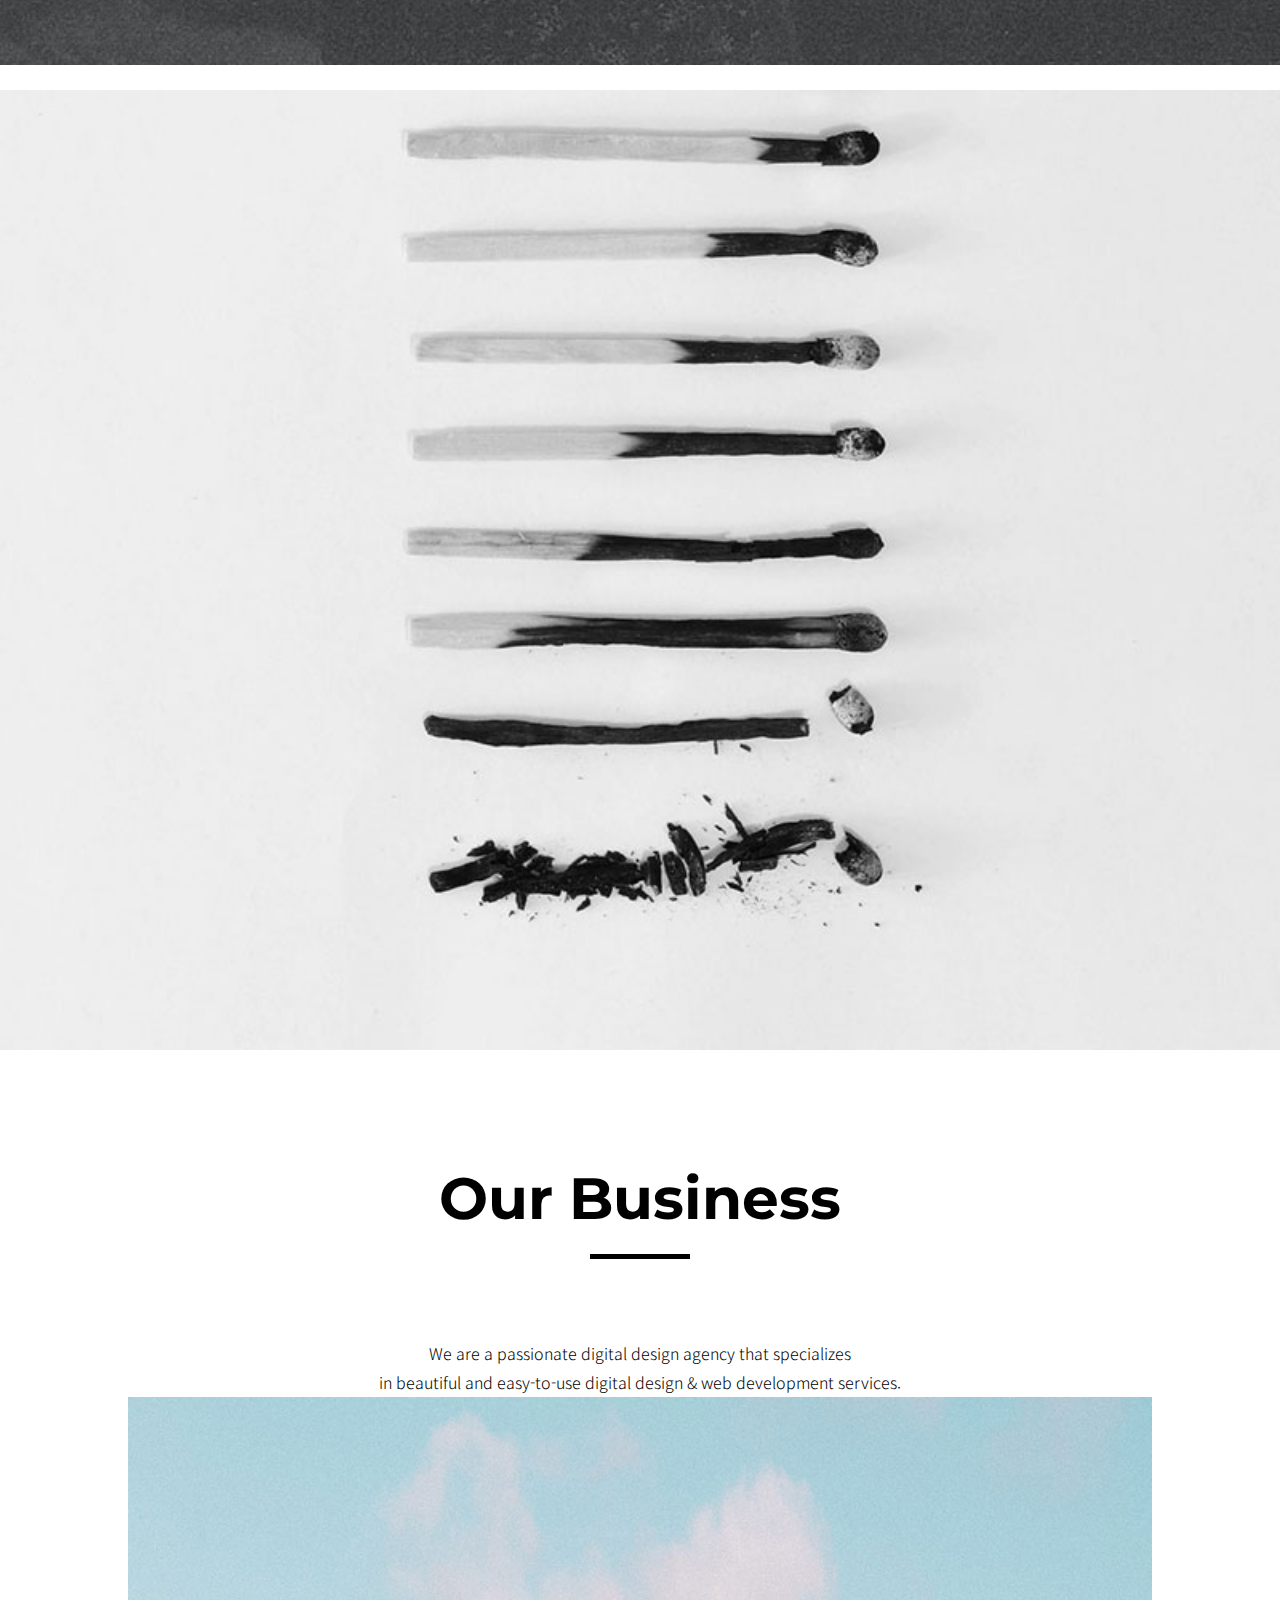
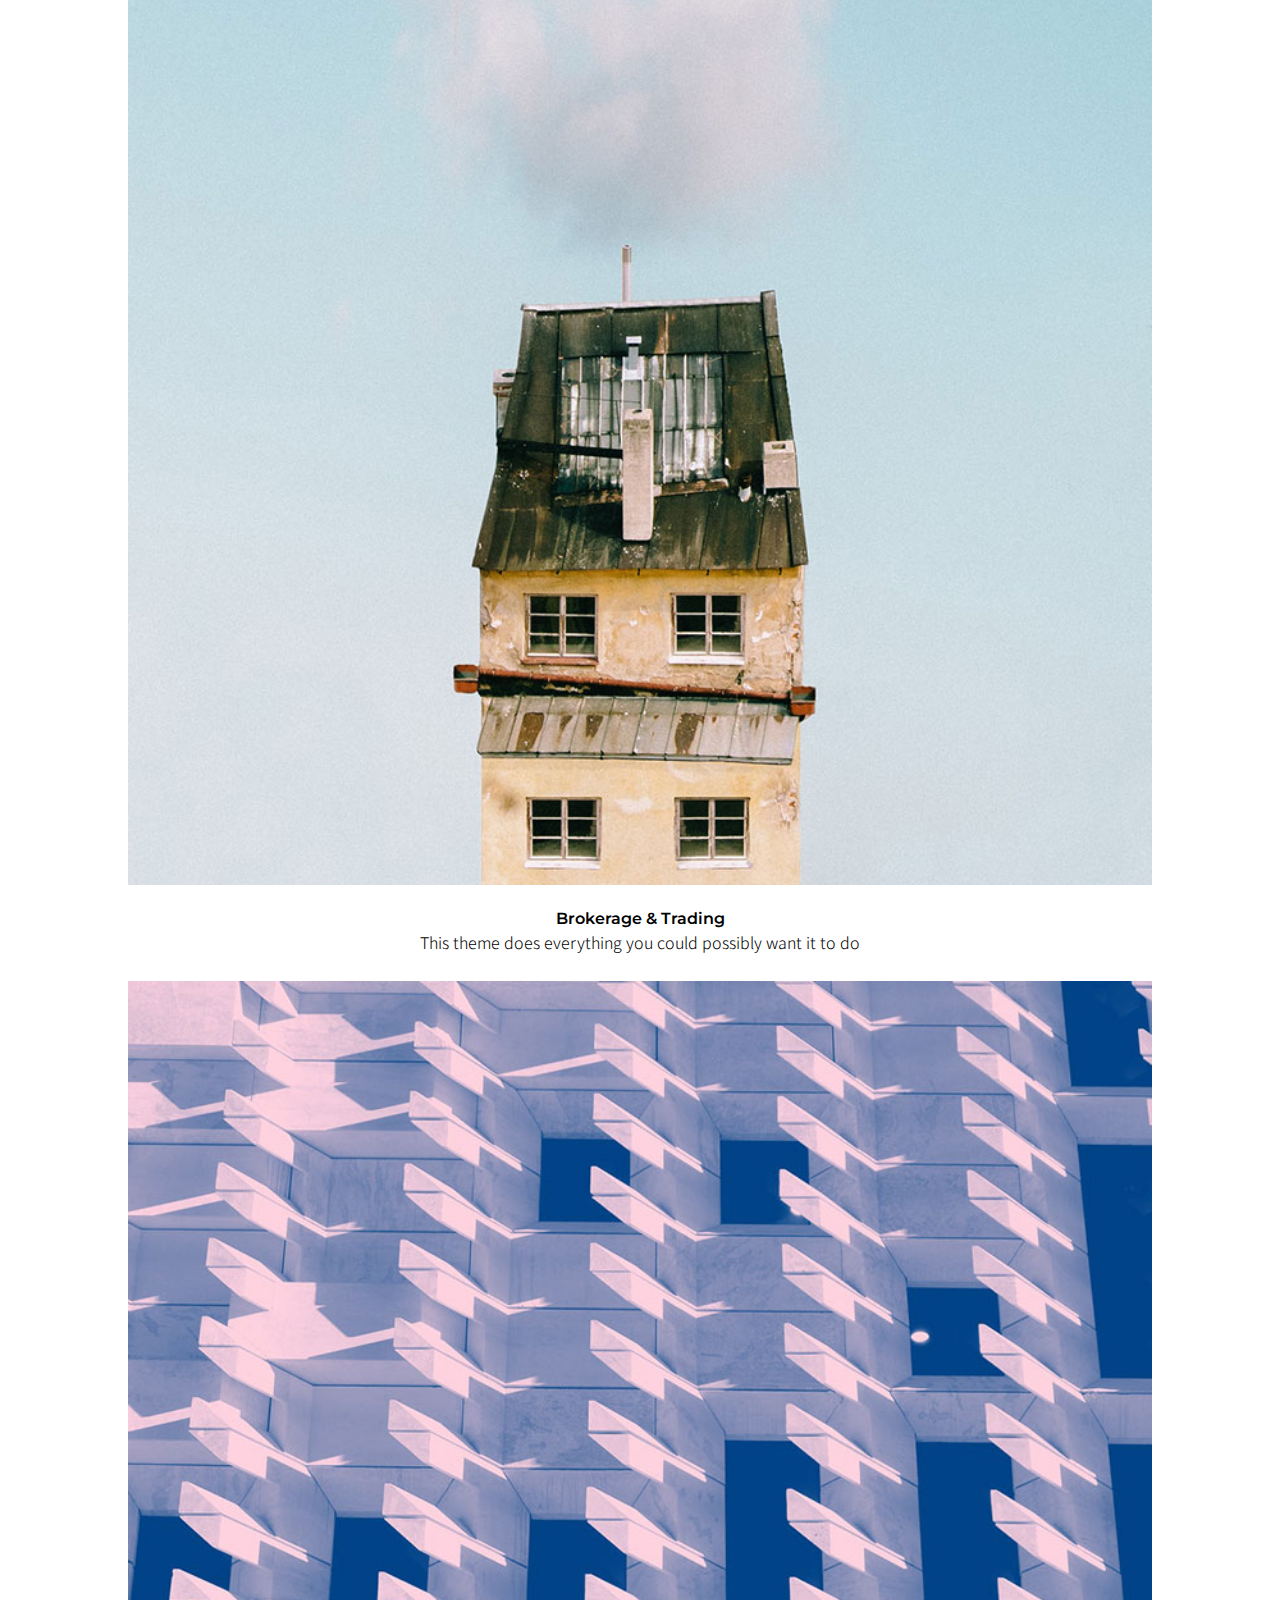
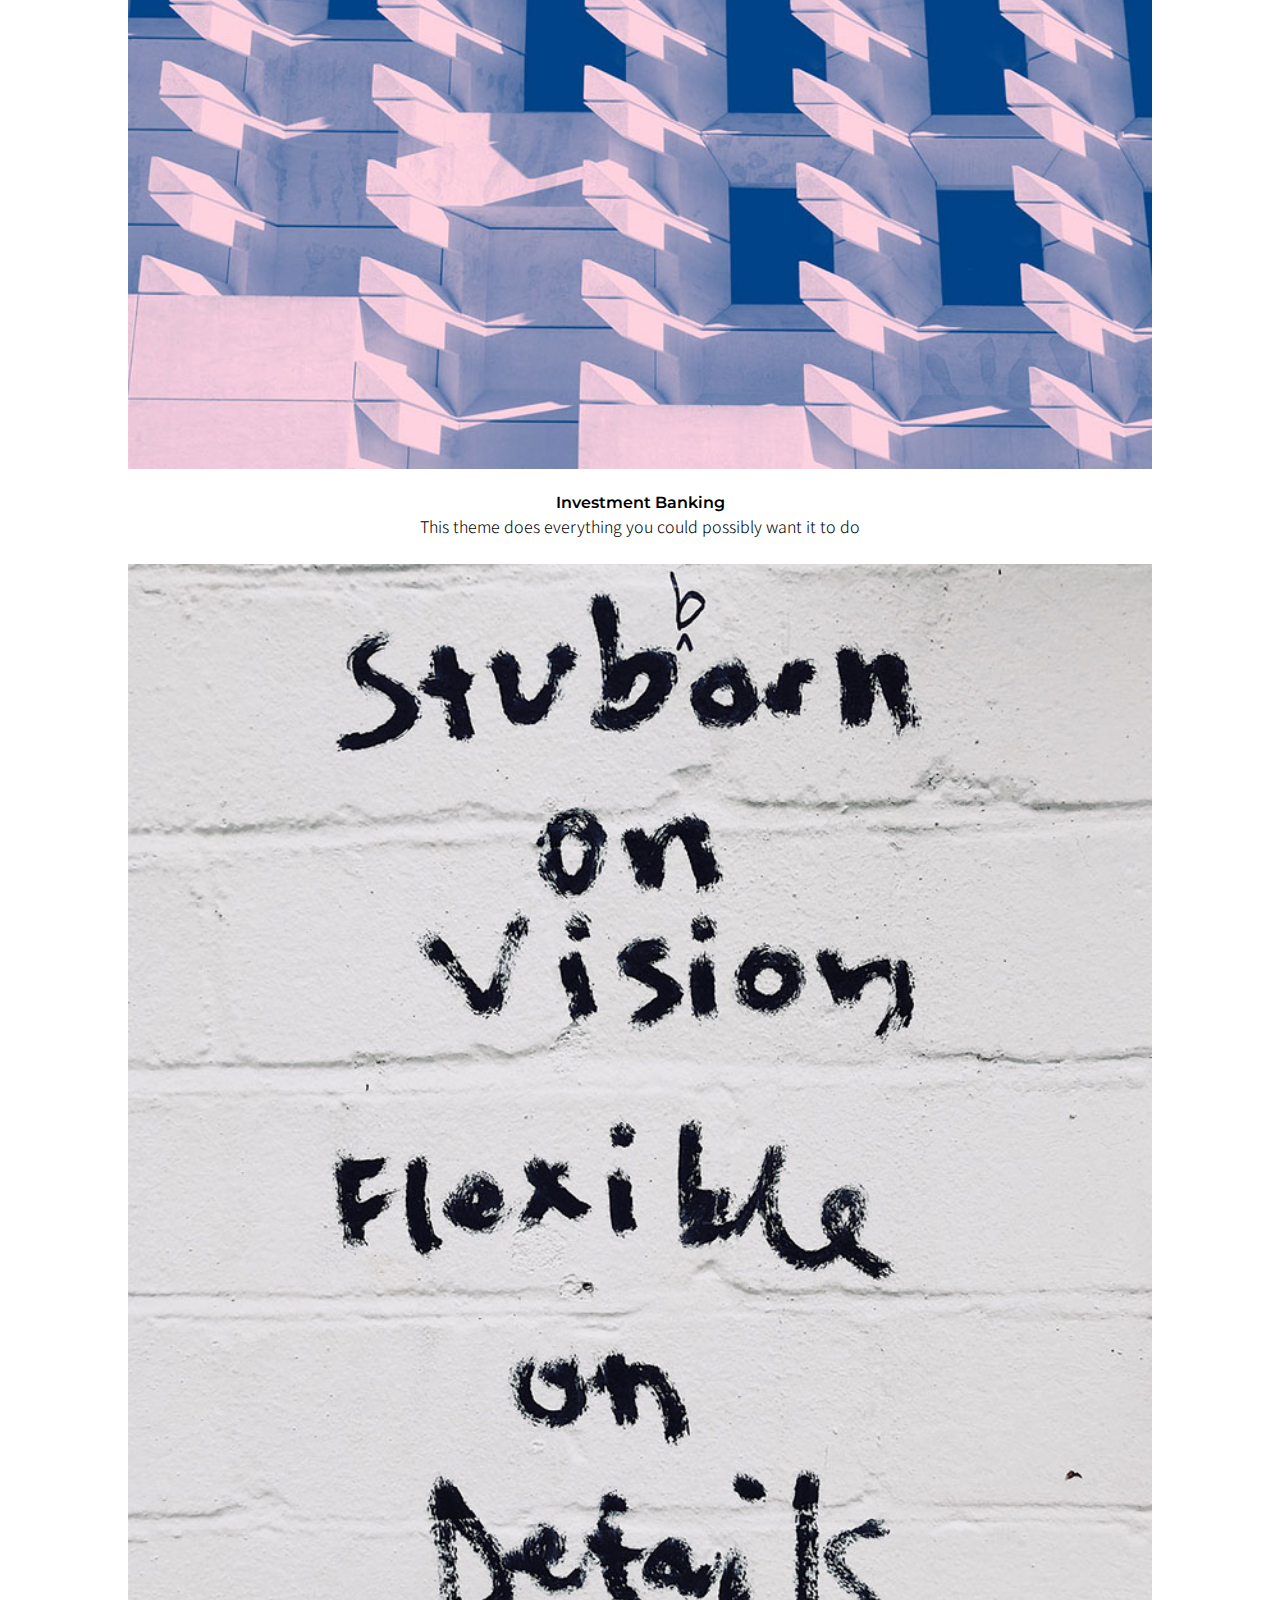
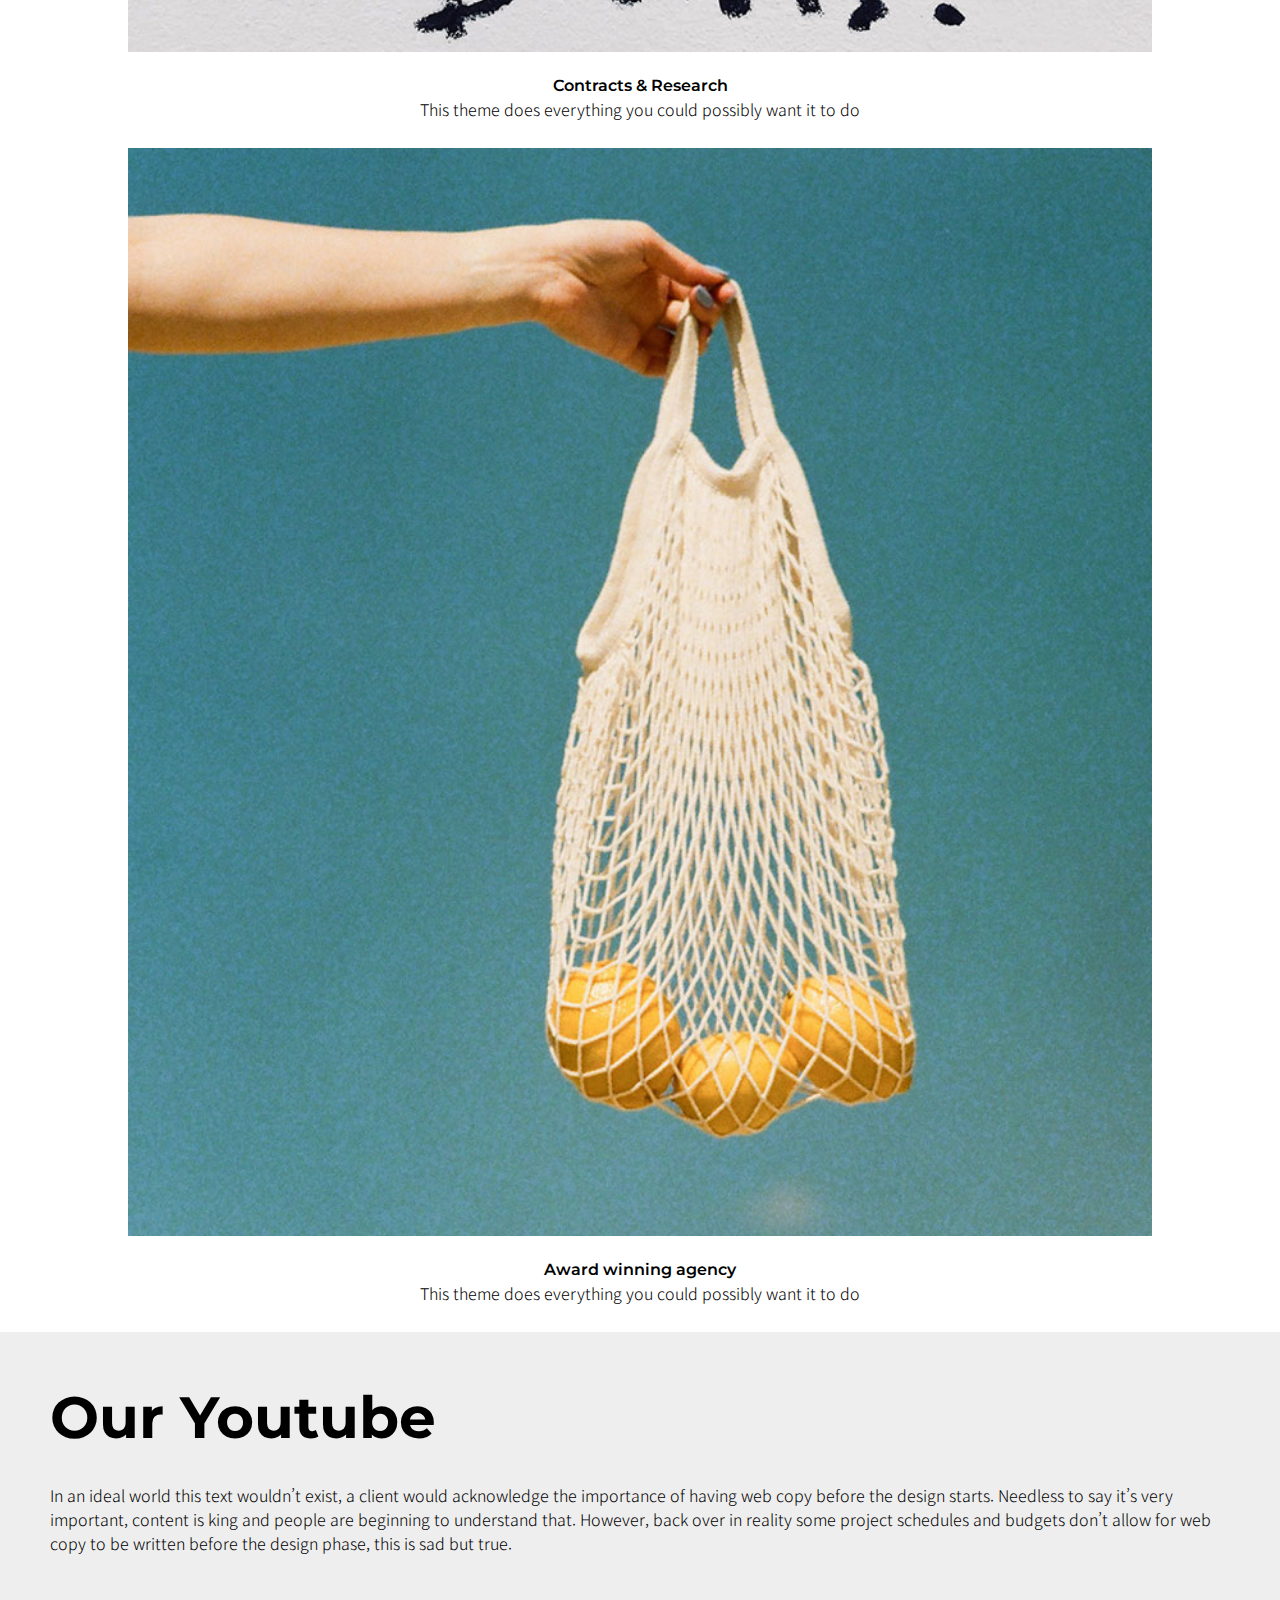
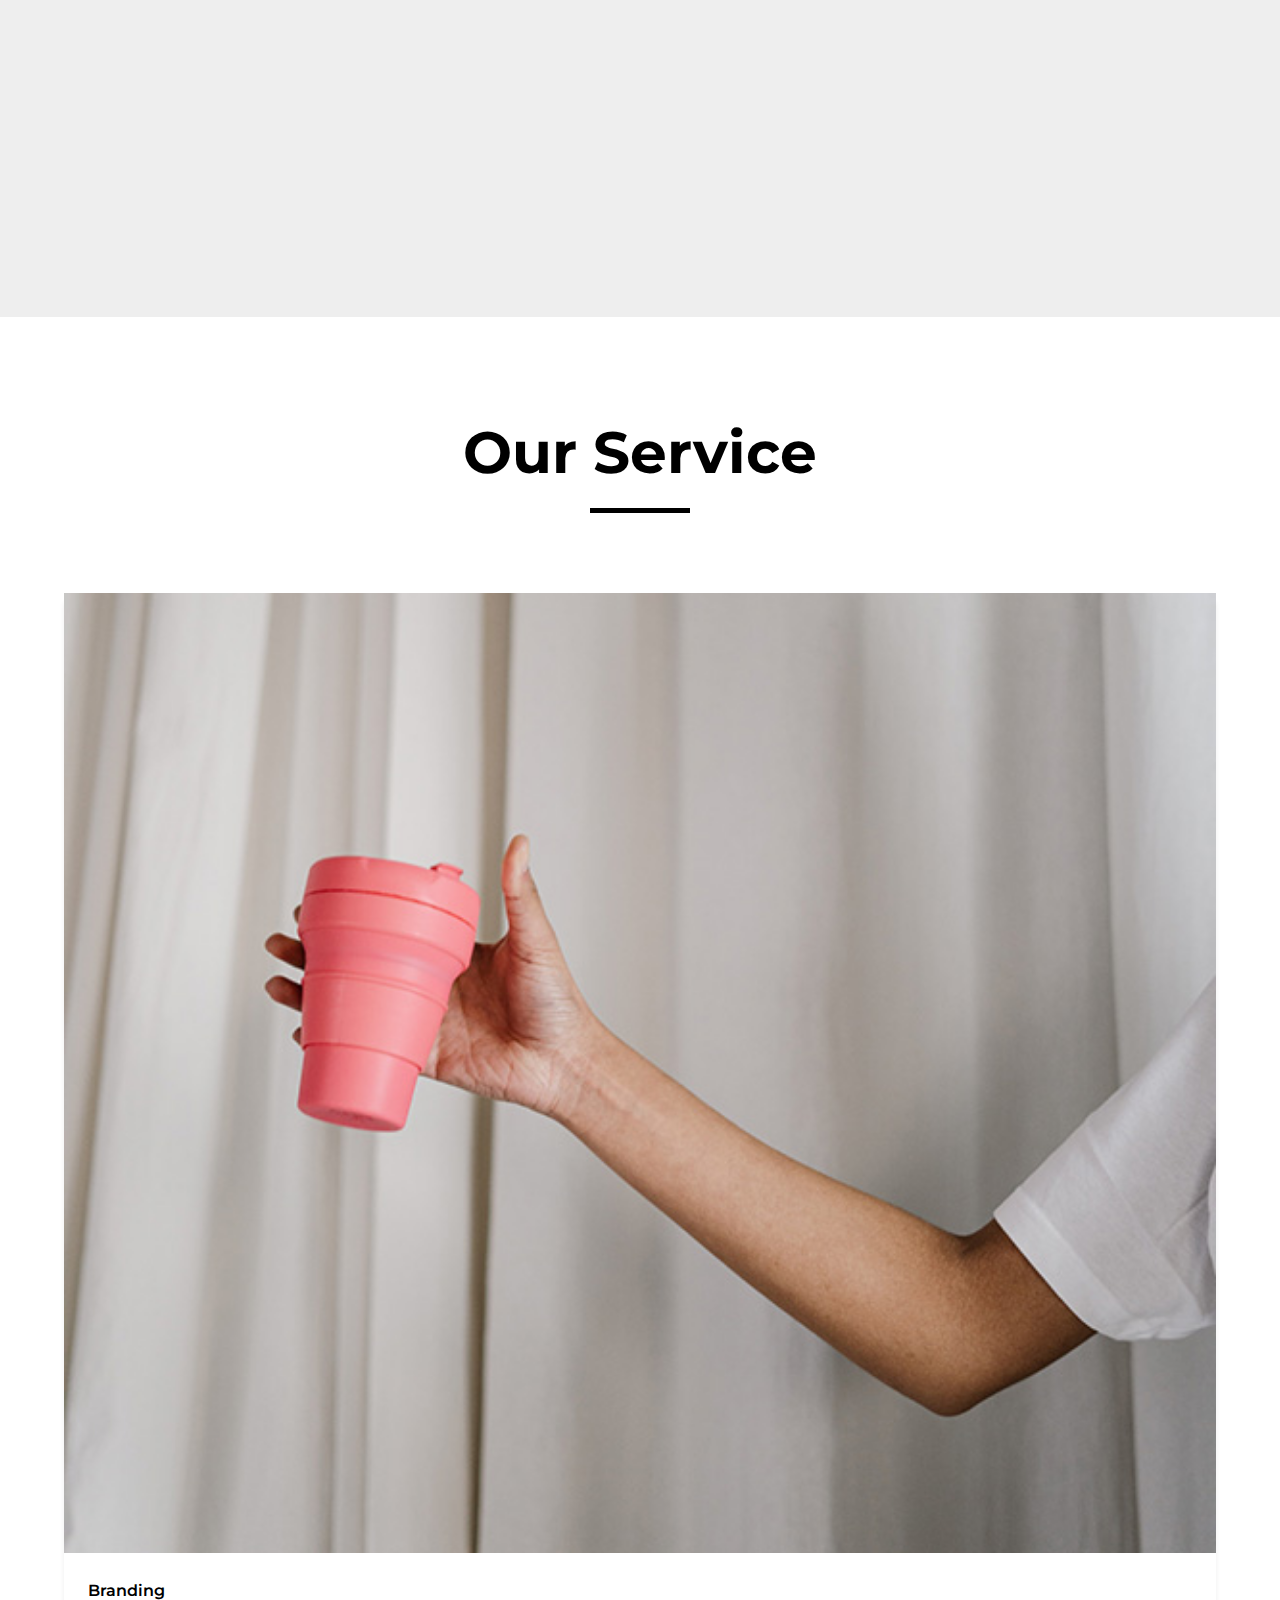
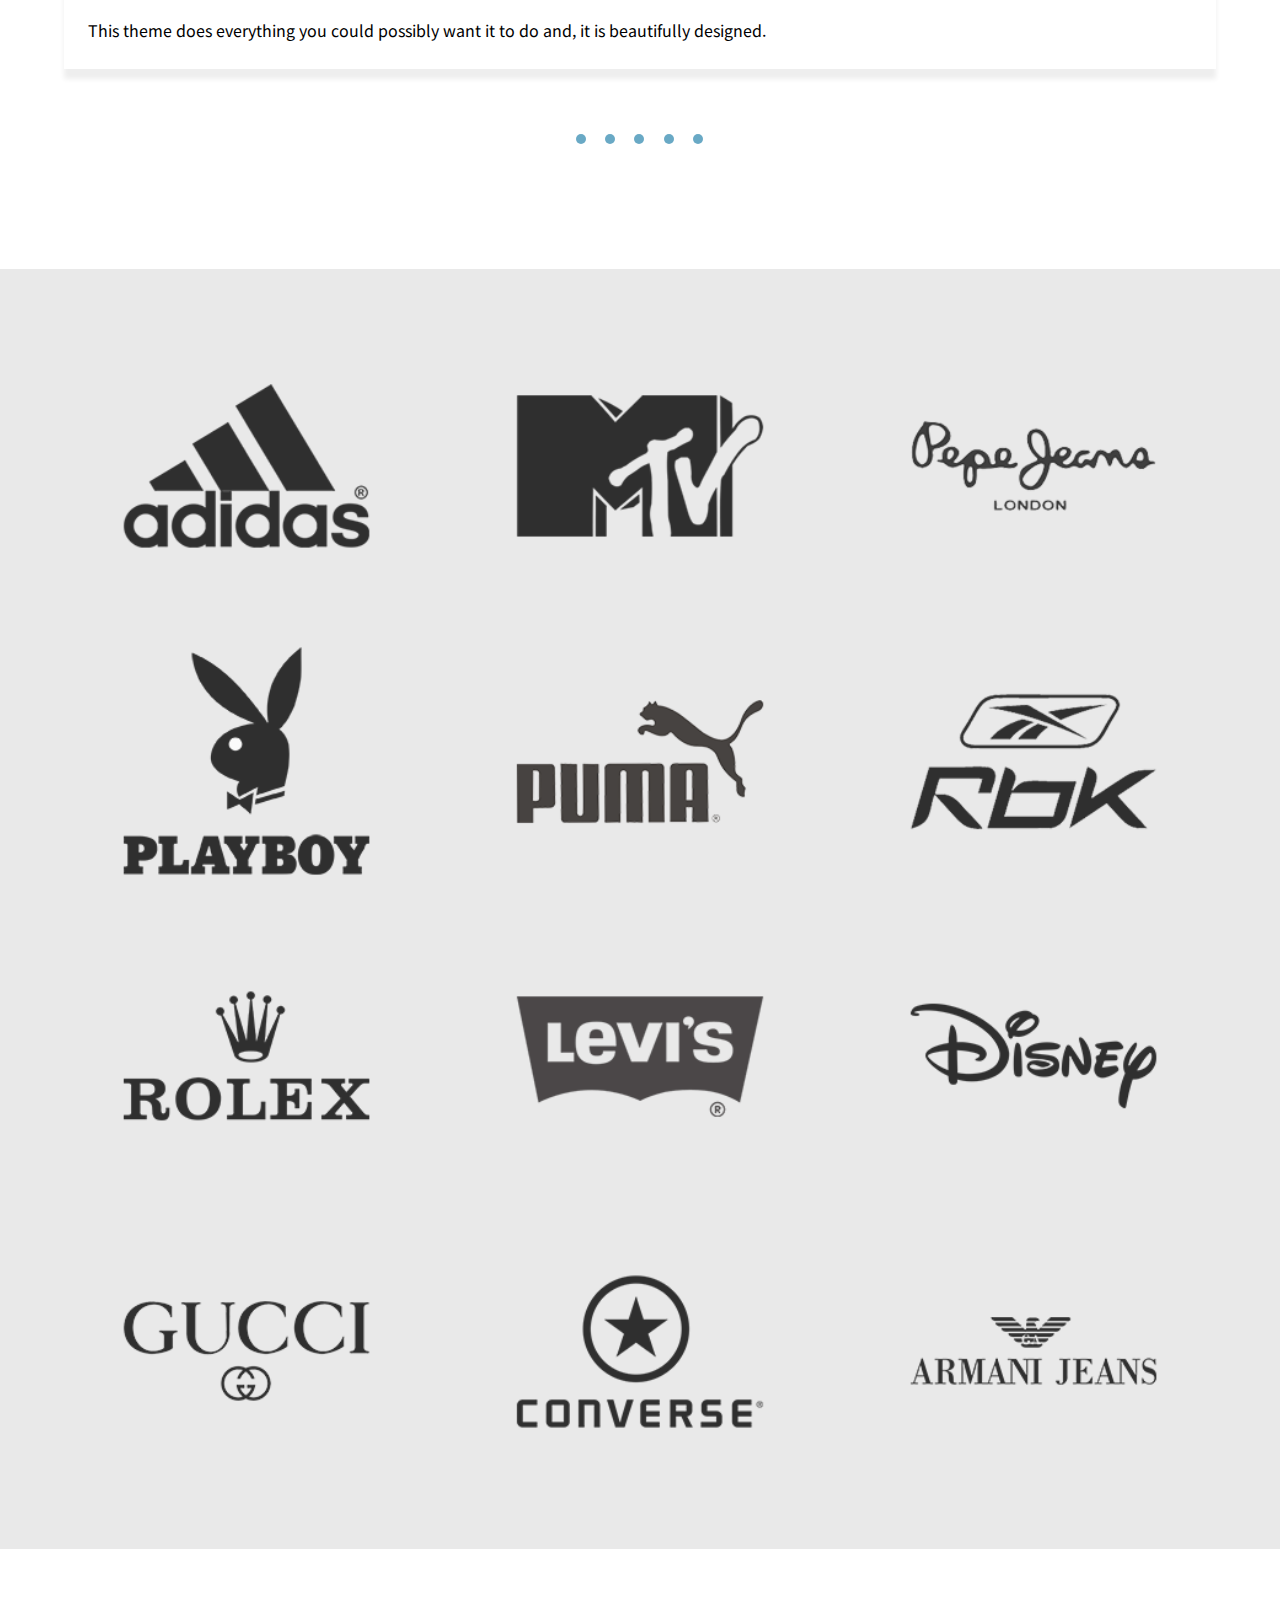
<file: DYAMI/index.html>
<!Doctype html>
<html lang="ko">

<head>
   <meta charset="UTF-8">
   <meta name="viewport" content="width=device-width, initial-scale=1.0">
   <meta http-equiv="X-UA-Compatible" content="IE=edge">
   <title>index</title>
   <link rel="stylesheet" href="../common/minireset.min.css">
   <link rel="stylesheet" href="./style.css">
</head>

<body>
   <main>
      <article class="main-wrap">
         <div class="header-wrap">
            <div class="header-container">
               <img src="./images/logo.png" alt="logo" class="header-logo">
               <img src="./icon/menu.svg" alt="bar" class="header-bar">
            </div>
         </div>
         <div class="main-sec">
            <h1>BETTER CREATIVE</h1>
            <h2>Art Direction
               Branding
               Web Design</h2>
            <a href="#">
               <div class="play-btn">
                  <svg xmlns="http://www.w3.org/2000/svg" height="48" viewBox="0 -960 960 960" width="48">
                     <path d="M320-203v-560l440 280-440 280Z" />
                  </svg>
               </div>
            </a>
            <div class="object">
               <img src="./images/hero-1.png" alt="bg">
            </div>
            <ul>
               <li><a href="#">01</a></li>
               <li><a href="#">02</a></li>
               <li><a href="#">03</a></li>
            </ul>
            <img src="./images/consult_small_mono_pc.png" alt="consult">
         </div>
      </article>
      <article class="text-wrap">
         <ul>
            <li>
               <h1>Branding</h1>
               <p>We are a passionate digital design agency that specializes in beautiful and easy-to-use digital design
                  & web development services.This theme does everything you could possibly want it to do and, it is
                  beautifully designed.</p>
            </li>
            <li>
               <h1>Development</h1>
               <p>We are a passionate digital design agency that specializes in beautiful and easy-to-use digital design
                  & web development services.This theme does everything you could possibly want it to do and, it is
                  beautifully designed.</p>
            </li>
            <li>
               <h1>Analysis</h1>
               <p>We are a passionate digital design agency that specializes in beautiful and easy-to-use digital design
                  & web development services.This theme does everything you could possibly want it to do and, it is
                  beautifully designed.</p>
            </li>
            <li>
               <h1>Marketing</h1>
               <p>We are a passionate digital design agency that specializes in beautiful and easy-to-use digital design
                  & web development services.This theme does everything you could possibly want it to do and, it is
                  beautifully designed.</p>
            </li>
         </ul>
      </article>
      <article class="img-wrap">
         <ul>
            <li>
               <div class="img-flotbox"><img src="./images/1.jpg" alt="Branding"></div>
               <div class="txt-flotbox"><a href="#">Branding</a></div>
            </li>
            <li>
               <div class="img-flotbox"><img src="./images/2.jpg" alt="Development"></div>
               <div class="txt-flotbox"><a href="#">Development</a></div>
            </li>
            <li>
               <div class="img-flotbox"><img src="./images/7.jpg" alt="Analysis"></div>
               <div class="txt-flotbox"><a href="#">Analysis</a></div>
            </li>

            <li>
               <div class="img-flotbox"><img src="./images/4.jpg" alt="Marketing"></div>
               <div class="txt-flotbox"><a href="#">Marketing</a></div>
            </li>
            <li>
               <div class="img-flotbox"><img src="./images/5.jpg" alt="Design"></div>
               <div class="txt-flotbox"> <a href="#">Design</a>
               </div>
            </li>
            <li>
               <div class="img-flotbox"><img src="./images/6.jpg" alt="Strategy"></div>
               <div class="txt-flotbox"> <a href="#">Strategy</a>
               </div>
            </li>
            <li>
               <div class="img-flotbox"><img src="./images/3.jpg" alt="Strategy"></div>
               <div class="txt-flotbox"> <a href="#">Strategy</a>
               </div>
            </li>













         </ul>
      </article>
      <article class="Business-wrap">
         <h1 class="under-bar">Our Business</h1>
         <p>We are a passionate digital design agency that specializes <br>
            in beautiful and easy-to-use digital design & web development services.</p>
         <ul>
            <li>
               <a href="#">
                  <img src="./images/img-01.jpg" alt="">
               </a>
               <div class="arrow">
                  <a href="#">
                     <div class="left arrow-box">
                        <svg xmlns="http://www.w3.org/2000/svg" height="48" viewBox="0 -960 960 960" width="48">
                           <path d="M561-240 320-481l241-241 43 43-198 198 198 198-43 43Z" />
                        </svg>
                     </div>
                  </a>
                  <a href="#">
                     <div class="right arrow-box">
                        <svg xmlns="http://www.w3.org/2000/svg" height="48" viewBox="0 -960 960 960" width="48">
                           <path d="m375-240-43-43 198-198-198-198 43-43 241 241-241 241Z" />
                        </svg>
                     </div>
                  </a>
               </div>
               <div class="txt-container">
                  <h4>Brokerage & Trading</h4>
                  <p>This theme does everything you could possibly want it to do</p>
               </div>

            </li>
            <li>
               <a href="#">
                  <img src="./images/img-02.jpg" alt="">
               </a>
               <div class="arrow">
                  <a href="#">
                     <div class="left arrow-box"><svg xmlns="http://www.w3.org/2000/svg" height="48"
                           viewBox="0 -960 960 960" width="48">
                           <path d="M561-240 320-481l241-241 43 43-198 198 198 198-43 43Z" />
                        </svg></div>
                  </a>
                  <a href="#">
                     <div class="right arrow-box"><svg xmlns="http://www.w3.org/2000/svg" height="48"
                           viewBox="0 -960 960 960" width="48">
                           <path d="m375-240-43-43 198-198-198-198 43-43 241 241-241 241Z" />
                        </svg></div>
                  </a>
               </div>
               <div class="txt-container">
                  <h4>Investment Banking</h4>
                  <p>This theme does everything you could possibly want it to do</p>
               </div>
            </li>
            <li>
               <a href="#">
                  <img src="./images/img-03.jpg" alt="">
               </a>

               <div class="txt-container">
                  <h4>Contracts & Research</h4>
                  <p>This theme does everything you could possibly want it to do</p>
               </div>

            </li>
            <li>
               <a href="#">
                  <img src="./images/img-04.jpg" alt="">
               </a>


               <div class="txt-container">
                  <h4>Award winning agency</h4>
                  <p>This theme does everything you could possibly want it to do</p>
               </div>

            </li>
         </ul>
      </article>
      <article class="Youtube-wrap">
         <h1>Our Youtube</h1>
         <p>In an ideal world this text wouldn’t exist, a client would acknowledge the importance of having web copy
            before the design starts. Needless to say it’s very important, content is king and people are beginning to
            understand that. However, back over in reality some project schedules and budgets don’t allow for web copy
            to be written before the design phase, this is sad but true.</p>
         <div class="vidao-box">
            <iframe src="https://www.youtube.com/embed/HGMQbVfYVmI" title="YouTube" frameborder="0"
               allow="autoplay; fullscreen" allowfullscreen></iframe>
         </div>

      </article>
      <article class="Service-wrap">
         <div class="Service-container">
            <div class="Service-box">
               <h1 class="under-bar">Our Service</h1>
               <figure>
                  <img src="./images/img-05.jpg" alt="img">
                  <figcaption>
                     <h1>Branding</h1>
                     <p>This theme does everything you could possibly want it to do and, it is beautifully designed.</p>
                  </figcaption>
               </figure>
               <ul>
                  <li>0</li>
                  <li>0</li>
                  <li>0</li>
                  <li>0</li>
                  <li>0</li>
               </ul>
            </div>
         </div>


      </article>
      <article class="logo-wrap">
         <div class="logo-box">
            <a href="#"><img src="./images/client-01.png" alt="logo"></a>
            <a href="#"><img src="./images/client-02.png" alt="logo"></a>
            <a href="#"><img src="./images/client-03.png" alt="logo"></a>
            <a href="#"><img src="./images/client-04.png" alt="logo"></a>
            <a href="#"><img src="./images/client-05.png" alt="logo"></a>
            <a href="#"><img src="./images/client-06.png" alt="logo"></a>
            <a href="#"><img src="./images/client-07.png" alt="logo"></a>
            <a href="#"><img src="./images/client-08.png" alt="logo"></a>
            <a href="#"><img src="./images/client-09.png" alt="logo"></a>
            <a href="#"><img src="./images/client-10.png" alt="logo"></a>
            <a href="#"><img src="./images/client-11.png" alt="logo"></a>
            <a href="#"><img src="./images/client-12.png" alt="logo"></a>
         </div>
      </article>
      <article class="Location-wrap">
         <div class="title">
            <h1>Location</h1>
            <div class="under-barx">
               <ul>
                  <li><a href="#">OFFICE</a></li>
                  <li><a href="#">FACTORY</a></li>
               </ul>

            </div>
         </div>
         <div id="map" style="width:500px;height:400px;"></div>
         <menu>
            <li>
               <h3>ADDRESS</h3>
               <p>795 Folsom Ave, Suite 600 San Francisco</p>
            </li>
            <li>
               <h3>TEL</h3>
               <p>02-1234-5678</p>
            </li>
            <li>
               <h3>FAX</h3>
               <p>02-1234-5678</p>
            </li>
            <li>
               <h3>SUB</h3>
               <p>Working at the nexus of aesthetics and sustainability to craft meaningful design ideas that endure.
               </p>
            </li>
            <li>
               <h3>BUS</h3>
               <p>This theme does everything you could possibly want it to do and, it is beautifully designed.</p>
            </li>
         </menu>
      </article>
      <article class="talk-wrap">
         <img src="./images/img-bg.jpg" alt="">
         <div class="talk-containerbg">
            <div class="talk-container">
               <h1>Let's talk</h1>
               <p>Herb multiply also earth one you’ll a wherein form creature be.<br>
                  Unto land open creature give their midst together, fruit good thing multiply fill it.</p>
               <div class="contact-btn">
                  <a href="#">CONTACT US</a>
               </div>

            </div>
         </div>


      </article>
   </main>

   <footer>
      <div class="foot-topwrap">
         <div class="foot-top">
            <div class="foot-logo">
               <img src="./images/logo.png" alt="logo">
            </div>
            <div class="foot-container">
               <ul>
                  <li>
                     <h2>CONTACT</h2>
                     <p>02 1234 5678<br>
                        from.yami@gmail.com</p>
                  </li>
                  <li>
                     <h2>LOCATION</h2>
                     <p>795 Folsom Ave, Suite 600<br>
                        San Francisco, CA 94107</p>
                  </li>
                  <li>
                     <h2>SOCIAL</h2>
                     <div class="sns-box">
                        <div>
                           <a href="#"><img src="./icon/facebook.svg" alt="facebook"></a>
                        </div>
                        <div>
                           <a href="#"><img src="./icon/instagram.svg" alt="instagram"></a>
                        </div>
                        <div>
                           <a href="#"><img src="./icon/youtube.svg" alt="youtube"></a>
                        </div>
                        <div>
                           <a href="#"><img src="./icon/apple.svg" alt="apple"></a>
                        </div>
                        <div>
                           <a href="#"><img src="./icon/vimeo.svg" alt="vimeo"></a>
                        </div>
                     </div>
                  </li>
               </ul>
            </div>
         </div>
      </div>
      <div class="foot-botwrap">
         <div class="foot-bot">
            <p>Copyrights © 2020 All Rights Reserved by DYAMI.</p>
            <ul>
               <li><a href="#">Terms of Use</a></li>
               <li>/</li>
               <li><a href="#">Privacy Policy</a></li>
            </ul>
         </div>
      </div>
   </footer>
   <script type="text/javascript"
      src="https://dapi.kakao.com/v2/maps/sdk.js?appkey=31dbad97ee85ffcde0d5d78f11eb716b"></script>
   <script>
      var container = document.getElementById('map');
      var options = {
         center: new kakao.maps.LatLng(33.450701, 126.570667),
         level: 3
      };

      var map = new kakao.maps.Map(container, options);
   </script>
</body>

</html>
</file>
<file: style.css>
@charset "utf-8";

/* font
font-family: 'Work Sans', sans-serif;400.500.600
*/

@import url("https://fonts.googleapis.com/css2?family=Montserrat:wght@500&family=Playfair+Display:wght@700&family=Work+Sans:wght@400;500;600&display=swap");

@import url(./common.css);

/* header */
header {
  font-family: var(--ff-Mont);
  font-weight: 500;
  color: #fff;
  height: 100vh;
  background: url(./images/main-bg.png) no-repeat 50% / cover;
}
.header-main .header-bar {
  width: 90vw;
  height: 50px;
  line-height: 50px;
  margin: auto;
  padding-top: 20px;
}
.header-main .header-bar .main-logo {
  height: 50px;
  margin-right: 1vw;
}
.header-main .header-bar .list {
  width: 60%;
  gap: 2.5vw;
}
.header-main .header-bar .list .Varrow::after {
  content: "v";
  margin-left: 10px;
}
.header-main .header-bar .th-bars {
  width: 40%;
  text-align: right;
}
.header-main .header-bar .th-bars svg {
  fill: #fff;
  height: 17px;
}
.header-main .main-title {
  text-align: center;
  position: relative;
  top: 25vh;
  left: 50%;
  transform: translateX(-50%);
}
.header-main .main-title .main-txt {
  font-family: var(--ff-Play);
  font-size: 120px;
}
.header-main .arrow {
  width: 95vw;
  justify-content: space-between;
  margin: auto;
  z-index: 1;
}
.header-main .arrow svg {
  fill: #fff;
}
.header-main .main-num {
  font-size: 20px;
  position: absolute;
  bottom: 8vw;
  right: 7vh;
}
.header-main .main-num::before {
  content: "";
  display: inline-block;
  width: 3px;
  height: 200px;
  background-color: #fff;
  position: relative;
  margin-bottom: 10px;
  left: 50%;
  transform: translateX(-50%);
}
.main-btn .more-btn {
  background-color: #fff;
  color: #000;
  font-size: inherit;
  transition: 0.8s;
}
.main-btn .more-btn:hover {
  background-color: #000;
  color: #fff;
}
/* icon-container */
.icon-container {
  margin: 100px 0;
  justify-content: center;
}
.icon-container ul {
  flex-wrap: wrap;
  width: 730px;
  justify-content: space-around;
}
.icon-container ul li {
  width: 330px;
  margin-bottom: 50px;
}
.icon-container .icon-wrap .icon-sub {
  margin-right: 30px;
}
.icon-container .icon-wrap .icon-sub svg {
  width: 30px;
  fill: #888;
}
.icon-container .icon-wrap .icon-info h2 {
  font-weight: 500;
  font-size: 18px;
}
.icon-container .icon-wrap .icon-info p {
  line-height: 1.6;
  font-size: 17px;
}
.icon-container .icon-txt {
  width: 300px;
  font-size: 52px;
  font-weight: 700;
  line-height: 1.2;
}
/* half-container */
.half-container {
  justify-content: space-between;
}
.half-container .pic-box {
  width: 49.5vw;
  height: 560px;
  background: url(./images/halh-bg.png) no-repeat 50% / cover;
}
.half-container .pic-box .pic-txt {
  width: 70%;
  position: relative;
  top: 45%;
  left: 50%;
  transform: translate(-50%, -50%);
}
.half-container .pic-box .pic-txt h1 {
  font-family: var(--ff-Play);
  font-size: 52px;
}
.half-container .pic-box .pic-txt p {
  font-size: 17px;
}
.half-container .video-box {
  width: 49.5vw;
  height: 560px;
  background: url(./images/동영상.png) no-repeat 50% / cover;
}
.half-container .video-box img {
  position: relative;
  top: 50%;
  left: 50%;
  transform: translate(-50%, -50%);
}
.pic-btn .more-btn {
  position: relative;
  left: 15%;
  top: 230px;
}

/* business-container */
.business-container .business-title {
  text-align: center;
}
.business-container .business-title h1 {
  padding: 120px 0 20px 0;
  font-weight: 500;
  font-size: 36px;
}
.business-container .business-title p {
  font-weight: 400;
  font-size: 17px;
}
.business-container .business-info ul {
  justify-content: center;
  padding-top: 100px;
  gap: 25px;
  text-align: center;
}
.business-container .business-info ul li img {
  width: 350px;
  aspect-ratio: 1;
}
.business-container .business-info ul h3 {
  font-family: var(--ff-Mont);
  font-size: 20px;
  padding: 20px 0 5px 0;
}
.business-container .business-info ul p {
  font-size: 17px;
}
.cicle-btn ul {
  padding: 50px 0 150px 0;
  justify-content: center;
  gap: 10px;
}
/* -------------- */
.business-container .business-info ul li {
  position: relative;
}
.p-box {
  background-color: rgba(13, 81, 170, 0.6);
  color: #fff;
  font-size: 50px;
  transition: 0.5s;
  width: 350px;
  aspect-ratio: 1;
  position: absolute;
  top: 0px;
  line-height: 350px;
  opacity: 0;
  visibility: hidden;
}
.business-container .business-info ul li:hover .p-box {
  opacity: 100%;
  visibility: visible;
}

/* progress-container */
.bora-bg {
  width: 50%;
  height: 512px;
  background: url(./images/보라색bg.png) no-repeat 50% / cover;
}
.bora-bg .bora-txt {
  color: #fff;
  position: relative;
  top: 50%;
  right: 50px;
  transform: translate(50%, -50%);
}
.bora-bg .bora-txt h2 {
  font-size: 36px;
  font-family: var(--ff-Play);
  line-height: 1.2;
  margin-bottom: 25px;
}
.bora-bg .bora-txt p {
  font-size: 17px;
}
.progressbar-wrap {
  width: 50%;
  height: 512px;
  font-size: 15px;
  background-color: #ededed;
  color: #7660db;
  font-weight: 500;
}
.progressbar-wrap .progressbar-main {
  position: relative;
  top: 50%;
  left: 60%;
  transform: translate(-50%, -50%);
}
.progressbar-wrap li {
  width: 350px;
  margin-bottom: 20px;
}
.progressbar-wrap .progress-info {
  justify-content: space-between;
  align-items: center;
  margin-bottom: 10px;
}
.progressbar-wrap .progress-info span:first-child {
  color: #000;
}
.progressbar-wrap .progressbar-line {
  width: 100%;
  height: 4px;
  background-color: #deccff;
  border-radius: 10px;
}
/* ------------------- */
.progressbar-wrap .hyuo0 {
  width: 102%;
}
.progressbar-wrap .hyuo .progressbar-inner {
  width: 95%;
  height: 4px;
  background-color: #7660db;
  border-radius: 10px;
}
.hyuo.progressbar-line::after {
  content: "";
  display: inline-block;
  width: 12px;
  height: 12px;
  background-color: #7660db;
  border-radius: 50%;

  position: relative;
  left: 95%;
  top: -10px;
}
/* --------------------- */
.progressbar-wrap .bus0 {
  width: 87%;
}
.progressbar-wrap .bus .progressbar-inner {
  width: 80%;
  height: 4px;
  background-color: #7660db;
  border-radius: 10px;
}
.bus.progressbar-line::after {
  content: "";
  display: inline-block;
  width: 12px;
  height: 12px;
  background-color: #7660db;
  border-radius: 50%;

  position: relative;
  left: 80%;
  top: -10px;
}
/* --------------------- */
.progressbar-wrap .cus0 {
  width: 97%;
}
.progressbar-wrap .cus .progressbar-inner {
  width: 90%;
  height: 4px;
  background-color: #7660db;
  border-radius: 10px;
}
.cus.progressbar-line::after {
  content: "";
  display: inline-block;
  width: 12px;
  height: 12px;
  background-color: #7660db;
  border-radius: 50%;

  position: relative;
  left: 90%;
  top: -10px;
}
/* num-container */
.num-container {
  background-color: var(--main-color);
  padding: 120px 0;
  justify-content: center;
  text-align: center;
  color: #fff;
  line-height: 1.5;
}
.num-container ul {
  gap: 9vw;
}
.num-container h2 {
  font-size: 36px;
  font-weight: 500;
}
.num-container p {
  font-size: 17px;
}
/* info-container */
.info-container {
  text-align: center;
  padding: 150px 0;
}
.info-container .info-title {
  font-size: 70px;
  font-family: var(--ff-Play);
  line-height: 1.4;
  background: url(./images/logo\ 05.png) no-repeat 50% / contain;
}
.info-container .info-icon ul {
  justify-content: center;
  padding-top: 100px;
  gap: 6vw;
}
.info-container .info-icon .info-img svg {
  height: 63px;
  fill: #888;
}
.info-container .info-icon .info-txt h3 {
  font-size: 18px;
  padding: 30px 0 15px 0;
}
.info-container .info-icon .info-txt p {
  font-size: 17px;
  color: #888;
}
/* notic-container */
.notic-container {
  height: 443px;
  background: url(./images/notic.png) no-repeat 0 / cover;
}
.notic-container .notic-title {
  text-align: center;
  position: relative;
  left: 50%;
  top: 50%;
  transform: translate(-50%, -50%);
}
.notic-container .notic-title h2 {
  font-size: 20px;
  font-weight: 600;
}
.notic-container .notic-title h3 {
  font-size: 16px;
  color: #4b4b4b;
  padding: 10px 0;
}
.notic-container .notic-title p {
  font-size: 23px;
  color: #4b4b4b;
}
.notic-container .cicle-btn {
  text-align: center;
  position: relative;
  left: 50%;
  top: 55%;
  transform: translate(-50%, -50%);
}
/* footer */
.footer-logo .logo-box {
  padding: 100px 0;
  align-items: center;
  justify-content: center;
}
.footer-logo .logo-box a {
  display: inline-block;
  width: 185px;
  height: 100px;
  text-align: center;
}
.footer-logo .logo-box img {
  width: 137px;
  height: 52px;
}
.footer-click {
  height: 252px;
  background: url(./images/info-bg.png) no-repeat 50% / cover;
}
.footer-click .footer-container {
  width: 80vw;
  justify-content: space-between;
  margin: auto;
  align-items: center;
}
.footer-click .click-txt h2 {
  font-size: 36px;
  font-weight: 600;
  padding-bottom: 20px;
}
.footer-click .click-txt p {
  font-size: 17px;
  color: #fff;
}
.footer-info {
  background-color: #000;
  color: #c7c7c7;
}
.footer-info .footer-info-container {
  padding-top: 60px;
  width: 65vw;
  height: 375px;
  justify-content: space-between;
  align-items: flex-start;
  margin: auto;
}
.footer-info .footer-info-container h2 {
  font-size: 17px;
  font-weight: 500;
  color: #fff;
  margin-bottom: 15px;
}
.footer-info .footer-info-container .info-menu li {
  font-size: 16px;
  padding-bottom: 20px;
}
.footer-info .footer-info-container .info-logo {
  background: url(./images/logo\ 2.png) no-repeat 50% / contain;
  width: 162px;
  height: 143px;
}
.footer-info .footer-info-container .info-logo h1 {
  text-indent: -9999px;
}
.footer-info .footer-info-container .info-contact li {
  width: 210px;
  padding-bottom: 50px;
}
.footer-info .footer-info-container .info-insta .flex {
  width: 550px;
  flex-flow: wrap;
  gap: 10px;
}
/* ------------ */
.footer-info-container .info-insta ul li {
  position: relative;
}
.hart-box {
  background-color: rgba(0, 0, 0, 0.6);
  color: #fff;
  transition: 0.5s;
  width: 110px;
  aspect-ratio: 1;
  position: absolute;
  top: 0px;
  line-height: 110px;
  text-align: center;
  opacity: 0;
  visibility: hidden;
}
.footer-info-container .info-insta ul li:hover .hart-box {
  opacity: 100%;
  visibility: visible;
}
</file>
<file: DYAMI/style.css>
@charset 'utf-8';

@import url("https://fonts.googleapis.com/css2?family=Noto+Sans+KR:wght@100;300;400;500;700&display=swap");
@import url("https://fonts.googleapis.com/css2?family=Montserrat:ital,wght@0,200;0,400;0,600;0,700;0,900;1,700&display=swap");

body {
  font-family: "Noto Sans KR", sans-serif;
}

.header-wrap {
  background-color: #fff;
}
.header-wrap .header-container {
  display: flex;
  justify-content: space-between;
  margin: 0 20px;
}
.header-wrap .header-container .header-logo {
  height: 60px;
}
.header-wrap .header-container .header-bar {
  width: 30px;
}
.main-wrap {
  width: 100%;
  min-height: 100vh;
  background: rgb(238, 238, 238) url("./images/hero-bg.png") no-repeat 50% 50% /
    cover;
}
.main-wrap .main-sec {
  margin: 80px auto;
  width: 90%;
  text-align: center;
  position: relative;
}
.main-wrap .main-sec h1 {
  font-size: 20px;
  color: rgba(0, 0, 0, 0.5);
  margin-bottom: 20px;
}
.main-wrap .main-sec h2 {
  font-weight: 300;
  font-size: calc(1.675rem + 5.1vw);
  line-height: 1.3;
  letter-spacing: 1px;
  margin-bottom: 30px;
  font-family: "Montserrat", sans-serif;
}
.main-wrap .main-sec .play-btn {
  width: 60px;
  aspect-ratio: 1;
  background-color: rgba(0, 0, 0, 0.8);
  border-radius: 50%;
  display: flex;
  justify-content: center;
  align-items: center;
  position: absolute;
  left: 50%;
  transform: translateX(-50%);
}
.main-wrap .main-sec img {
  cursor: pointer;
  position: fixed;
  top: 90vh;
  left: 10vw;
  z-index: 99999999999999999999999;
}
.main-wrap .main-sec .play-btn svg {
  fill: #fff;
}
.main-wrap .main-sec .object img {
  width: 100%;
  margin-top: 30px;
}
.main-wrap ul {
  display: flex;
  position: absolute;
  left: 50%;
  transform: translateX(-50%);
  gap: 5px;
}
.main-wrap ul li {
  font-size: 20px;
  color: #333;
}
.text-wrap ul {
  width: 90%;
  margin: 30px auto;
}
.text-wrap ul li {
  border-bottom: 1px solid #b9b9b9;
}
.text-wrap ul li h1 {
  font-weight: 700;
  font-size: 1.5rem;
  margin: 15px 0;
  font-family: "Montserrat", sans-serif;
}
.text-wrap ul li p {
  line-height: 1.8;
  font-size: 18px;
  margin-bottom: 20px;
}

.img-wrap ul li {
  position: relative;
}
.img-wrap ul li .img-flotbox img {
  width: 100%;
  margin: 1vw 0;
}
.img-wrap ul li .txt-flotbox {
  width: 100%;
  height: 100%;
  background-color: rgba(252, 252, 252, 0.7);
  position: absolute;
  top: 50%;
  left: 50%;
  transform: translate(-50%, -50%);
  transition: 1s;
  opacity: 0;
}
.img-wrap ul li a {
  display: block;
  position: absolute;
  top: 50%;
  left: 50%;
  transform: translate(-50%, -50%);
  font-weight: 700;
  font-size: 1.5rem;
}
.img-wrap ul li:hover .txt-flotbox {
  opacity: 1;
}
.img-wrap ul li a:hover {
  color: #69a9c5;
}
/* ****************** */
.Business-wrap {
  text-align: center;
}
.Business-wrap h1 {
  font-weight: 700;
  font-size: calc(1.475rem + 2.7vw);
  font-family: "Montserrat", sans-serif;
}
.Business-wrap p {
  line-height: 1.8;
  font-size: 1.25rem;
  font-weight: 300;
}

.Business-wrap ul li {
  position: relative;
}

.Business-wrap ul li a img {
  width: 80vw;
}
.Business-wrap ul li .arrow {
  width: 75vw;
  display: flex;
  justify-content: space-between;

  position: absolute;
  top: 40%;
  left: 50%;
  transform: translate(-50%, -50%);

  opacity: 0;
}
.Business-wrap ul li .arrow a {
  width: 30px;
  aspect-ratio: 1;
}
.Business-wrap ul li .arrow a .arrow-box {
  width: 30px;
  aspect-ratio: 1;
  background-color: #ffffff;
  border-radius: 50%;
}
.Business-wrap ul li .arrow a .arrow-box svg {
  height: 20px;
  position: relative;
  margin: 0;
  top: 50%;
  left: 50%;
  transform: translate(-50%, -50%);
}
.Business-wrap ul:hover li .arrow {
  opacity: 1;
}
.Business-wrap ul li .arrow .left:hover {
  background-color: #000;
}
.Business-wrap ul li .arrow .left:hover svg {
  fill: #fff;
}
.Business-wrap ul li .arrow .right:hover {
  background-color: #000;
}
.Business-wrap ul li .arrow .right:hover svg {
  fill: #fff;
}

.Business-wrap h4 {
  font-weight: 600;
  font-size: 1rem;
  font-family: "Montserrat", sans-serif;
}
.Business-wrap p {
  line-height: 1.8;
  font-size: 16px;
}
.Business-wrap ul li {
  position: relative;
}
.Business-wrap ul li .size-box {
  background-color: #8b8b8baf;
  color: #fff;
  /* opacity: 0; */
}

.Business-wrap ul li:hover .size-box {
  opacity: 1;
}
.Business-wrap ul li .txt-container {
  padding: 24px;
}
/* ------------------ */
.Youtube-wrap {
  background-color: #eee;
  padding: 50px;
}
.Youtube-wrap h1 {
  font-size: calc(1.475rem + 2.7vw);
  font-weight: 700;
  padding-bottom: 30px;
  font-family: "Montserrat", sans-serif;
}
.Youtube-wrap p {
  font-weight: 300;
  font-size: 1rem;

  padding-bottom: 70px;
}
.Youtube-wrap .vidao-box iframe {
  width: 430px;
  height: 242px;
  display: flex;
  position: relative;
  left: 50%;
  transform: translate(-50%);
}

/* ------------ */
.Service-wrap {
  padding: 0 5vw 200px 5vw;

  position: relative;
}
.Service-box figure {
  box-shadow: 0px 10px 5px #eee;
}
.Service-box figure img {
  width: 100%;
}
.Service-wrap .Service-container .Service-box .under-bar {
  font-weight: 700;
  font-size: calc(1.475rem + 2.7vw);
  text-align: center;
  font-family: "Montserrat", sans-serif;
}
.Service-box figure figcaption {
  padding: 24px;
}
.Service-box figure figcaption h1 {
  line-height: 1.8;
  margin-bottom: 10px;
  font-family: "Montserrat", sans-serif;
  font-weight: 600;
}
.Service-box figure figcaption p {
  line-height: 1.8;
}
.Service-box ul {
  display: flex;
  gap: 1.5vw;
  position: absolute;
  left: 45%;
  transform: translatey(-50%);
  margin: 70px 0;
}
.Service-box ul li {
  width: 10px;
  height: 10px;
  background-color: #69a9c5;
  text-indent: -99999999999px;
  border-radius: 50%;
}
/* --------------- */
.logo-wrap {
  width: 100%;
  background-color: #e9e9e9;
  padding: 50px;
}
.logo-wrap .logo-box {
  display: flex;
  flex-flow: row wrap;
}
.logo-wrap .logo-box a {
  width: 33.333%;
  opacity: 0.8;
}
.logo-wrap .logo-box a img {
  width: 100%;
}
/* ------------- */
.Location-wrap {
  padding: 50px;
}
#map {
  margin: 50px auto;
}

.Location-wrap .title {
  text-align: center;
}
.Location-wrap .title h1 {
  font-size: calc(1.475rem + 2.7vw);
  font-weight: 700;
  padding-bottom: 20px;
  font-family: "Montserrat", sans-serif;
}
.Location-wrap .title .under-barx ul {
  display: flex;
  gap: 10vw;
  justify-content: center;
  font-size: 20px;
  font-weight: 700;
}
.Location-wrap .title .under-barx ul li::before {
  content: "";
  display: block;
  width: 130px;
  height: 3px;
  background-color: #000;

  position: relative;
  top: 150%;
  left: 50%;
  transform: translate(-50%, -50%);
}
.Location-wrap menu {
  width: 80%;
  margin: 0 auto 100px auto;
}
.Location-wrap menu li {
  font-size: 17px;
  border-bottom: 1px solid #ddd;
  padding: 16px 0;
}
.Location-wrap menu li:last-child {
  font-size: 17px;
  border-bottom: 1px solid #000000;
}
.Location-wrap menu li h3 {
  font-weight: 600;
}
.Location-wrap menu li p {
  font-weight: 500;
}
/* -------------------------------- */
.talk-wrap {
  text-align: center;
  position: relative;
  color: #fff;
}
.talk-wrap img {
  width: 100%;
}
.talk-wrap .talk-containerbg .talk-container {
  width: 100%;
  height: 100%;
  background-color: rgba(105, 169, 197, 0.75);

  position: absolute;
  left: 50%;
  top: 50%;
  transform: translate(-50%, -50%);
}
.talk-wrap .talk-containerbg .talk-container h1 {
  font-size: calc(1.475rem + 2.7vw);
  margin-top: 5vw;
  font-family: "Montserrat", sans-serif;
  font-weight: 700;
}
.talk-wrap .talk-containerbg .talk-container p {
  font-size: 1.25rem;
  margin-top: 2vw;
}

.talk-wrap .talk-containerbg .talk-container .contact-btn a {
  border: 2px solid #fff;
  width: 45vw;
  height: 60px;
  line-height: 60px;
  display: block;
  font-size: 18px;
  font-weight: 700;
}
.talk-wrap .talk-containerbg .talk-container .contact-btn {
  display: flex;
  justify-content: center;
  margin-top: 3vh;
}
/* ------------------------ */
.foot-topwrap {
  background-color: #ddd;
  padding: 10vw 0;
}
.foot-top {
  margin: 0 5vw;
}
.foot-top .foot-logo {
  margin-bottom: 10vw;
}
.foot-top .foot-container ul li h2 {
  font-size: 15px;
  font-weight: 600;
}
.foot-top .foot-container ul li p {
  font-size: 16px;
  margin: 7vw 0;
}
.foot-top .foot-container ul li .sns-box {
  display: flex;
  gap: 20px;
  margin-top: 7vw;
}
.foot-top .foot-container ul li .sns-box img {
  width: 14px;
  height: 14px;
}
.foot-botwrap {
  font-size: 14px;
  background-color: #cccccc;
}
.foot-bot {
  text-align: center;
}
.foot-bot p {
  padding: 20px 0;
}
.foot-bot ul {
  display: flex;
  justify-content: center;
  padding-bottom: 20px;
  gap: 10px;
}
.under-bar {
  margin: 100px 0;
}
.under-bar:after {
  content: "";
  display: block;
  width: 100px;
  height: 5px;
  background-color: #000;
  position: relative;
  top: 20px;
  left: 50%;
  transform: translateX(-50%);
}
</file>
<file: common/minireset.min.css>
/*! minireset.css v0.0.6 | MIT License | github.com/jgthms/minireset.css */
html,body,p,ol,ul,li,dl,dt,dd,blockquote,figure,fieldset,legend,textarea,pre,iframe,hr,h1,h2,h3,h4,h5,h6,ul,menu{margin:0;padding:0}
h1,h2,h3,h4,h5,h6{font-size:100%;font-weight:normal}
ul,menu{list-style:none}
button,input,select{margin:0; outline: none}
html{box-sizing:border-box}
*,*::before,*::after{box-sizing:inherit}
img,video{height:auto; vertical-align: top;/*이미지 하단에 미세한 여백을 없애기 위해*/}
iframe{border:0}
table{border-collapse:collapse;border-spacing:0}
td,th{padding:0}

/* me reset */
a{
   text-decoration: none;
   color: inherit;
}
</file>
